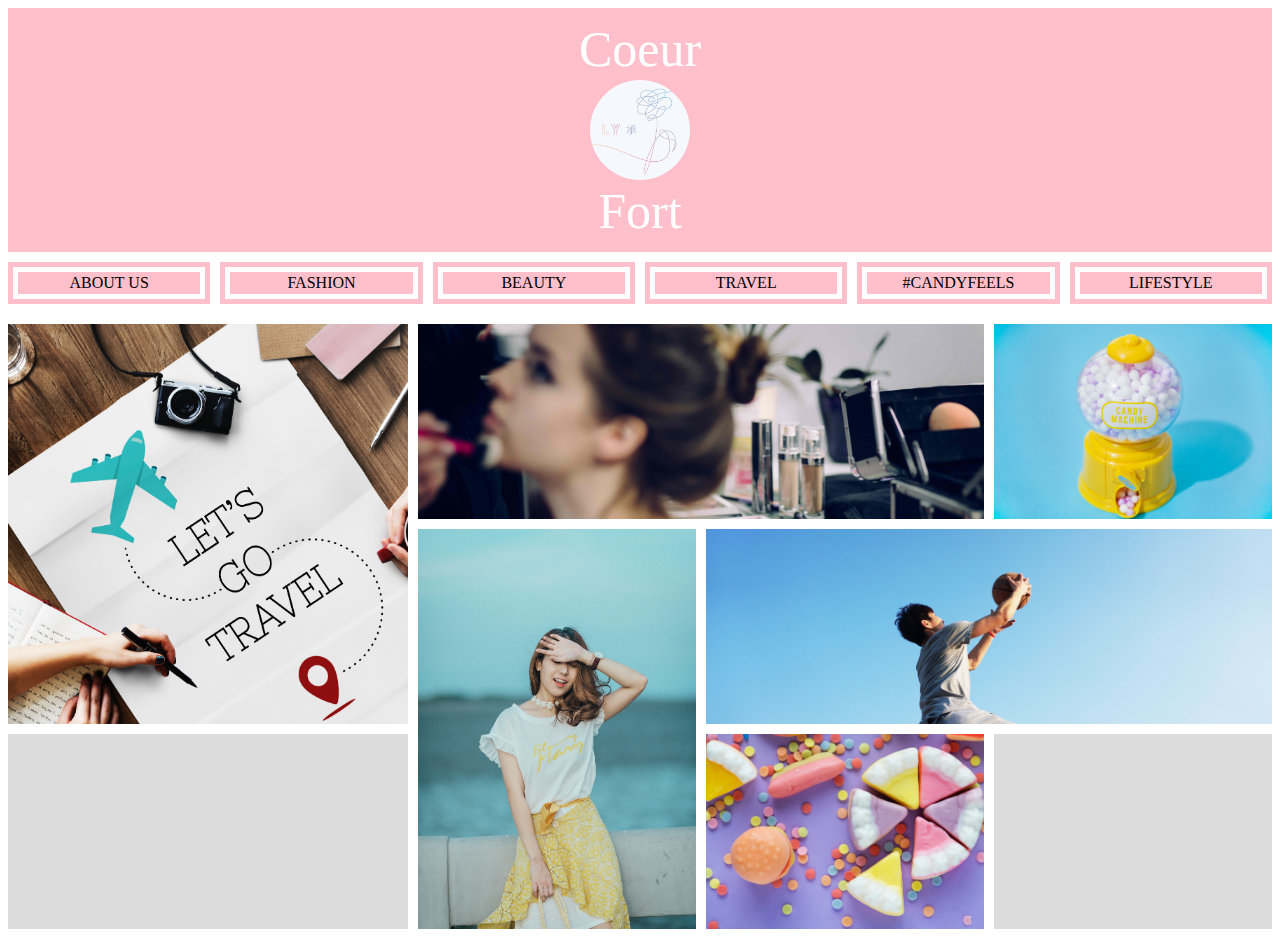
<file: index.html>
<! DOC TYPE html>
<html>
	
	<head>
		<title> Coeur Fort - Home </title>
		<link rel="stylesheet" href="css/style.css">
		<link rel="icon" type="image/jpeg" href="images/logo.jpg">
	</head>
	
	<body>
		<div class="logo">
			<p class="title1">Coeur</p>
			<img src="images/logo.jpg" class="logoimg" /><br />
			<p class="title2">Fort</p>
		</div>
		<ul id="main-menu">
					
				<a href="about us.html"><li class="button"> ABOUT US </li></a>
			 	<a href="fashion.html"><li class="button"> FASHION </li></a>
				<a href="beauty.html"><li class="button"> BEAUTY </li></a>
				<a href="travel.html"><li class="button"> TRAVEL </li></a>
				<a href="candyfeels.html"><li class="button"> #CANDYFEELS </li></a>
				<a href="lifestyle.html"><li class="button"> LIFESTYLE </li></a>
				
			</ul>

		<div class="container">
			<div class="one"></div>
			<div class="two"></div>
			<div class="three"></div>
			<div class="four"></div>
			<div class="five"></div>
			<div class="six"></div>
			<div class="seven"></div>
			<div class="eight"></div>
		</div>
		
	</body>

</html>
</file>
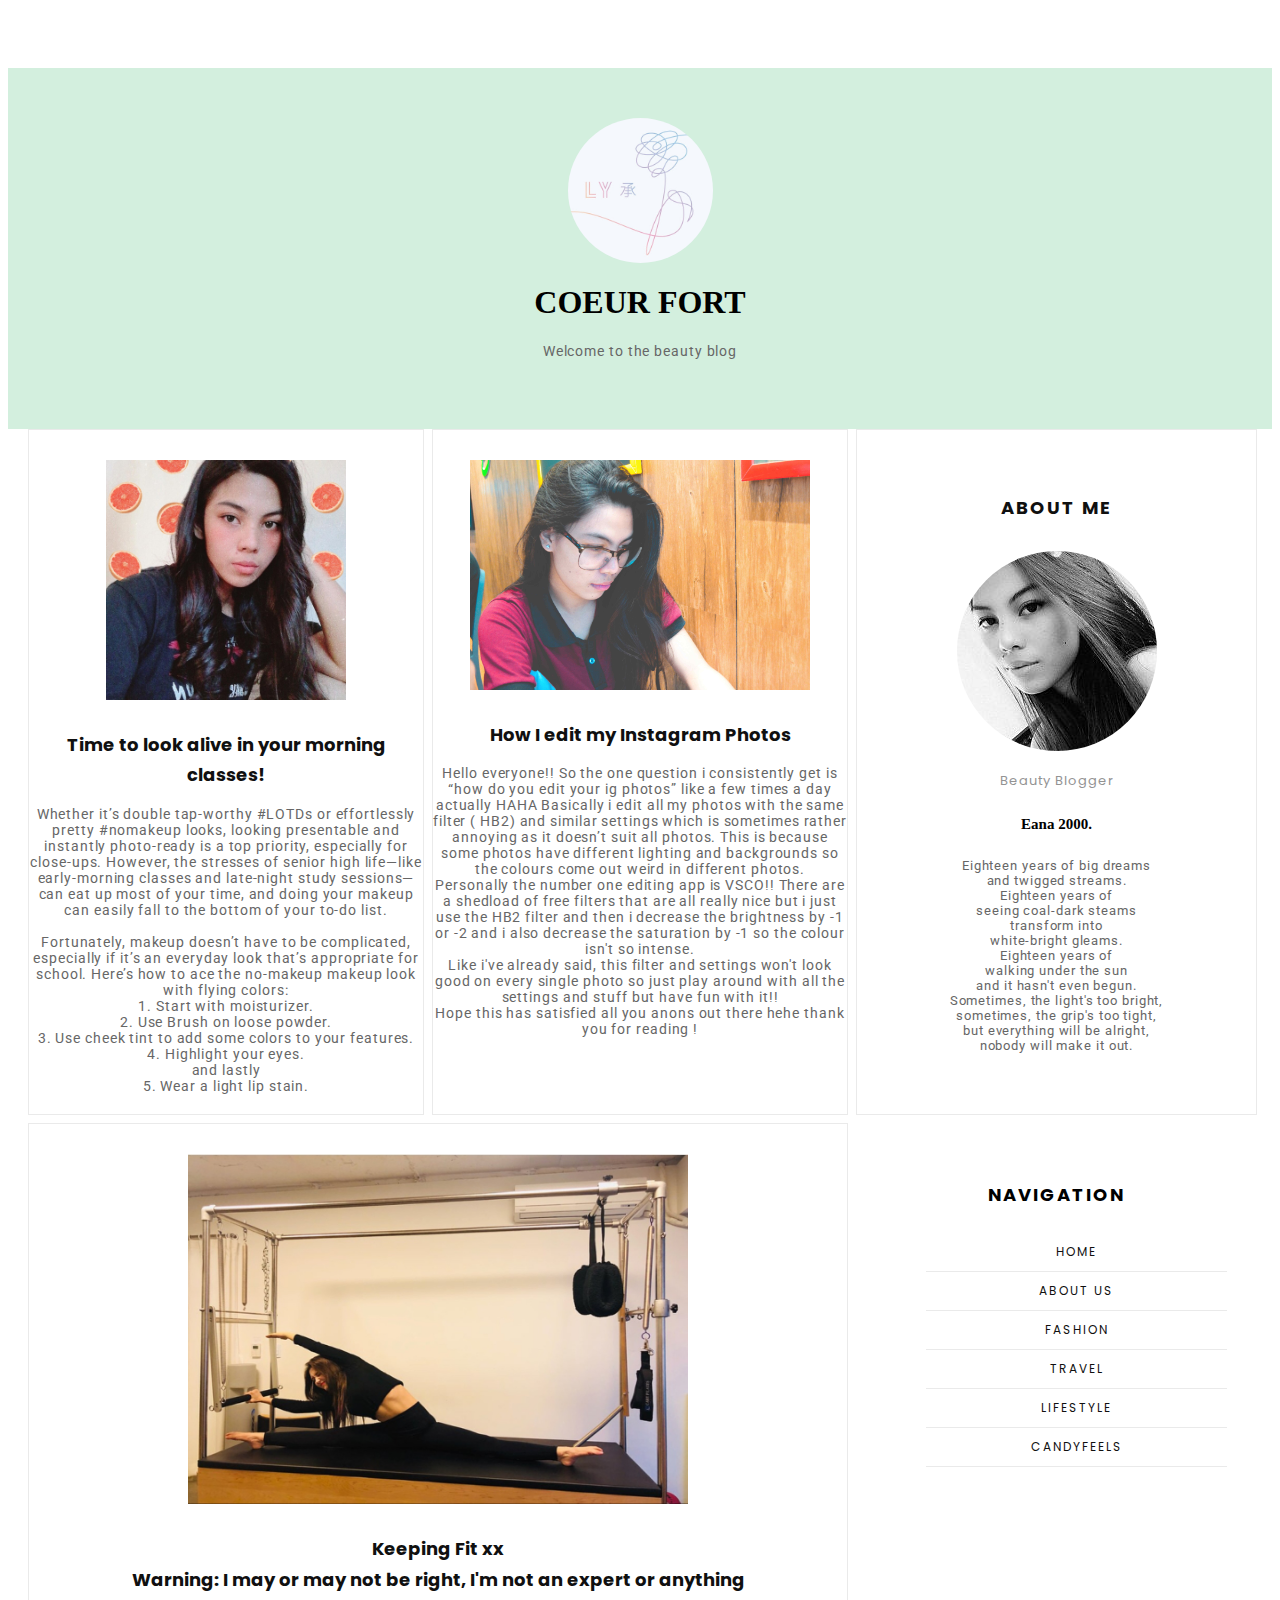
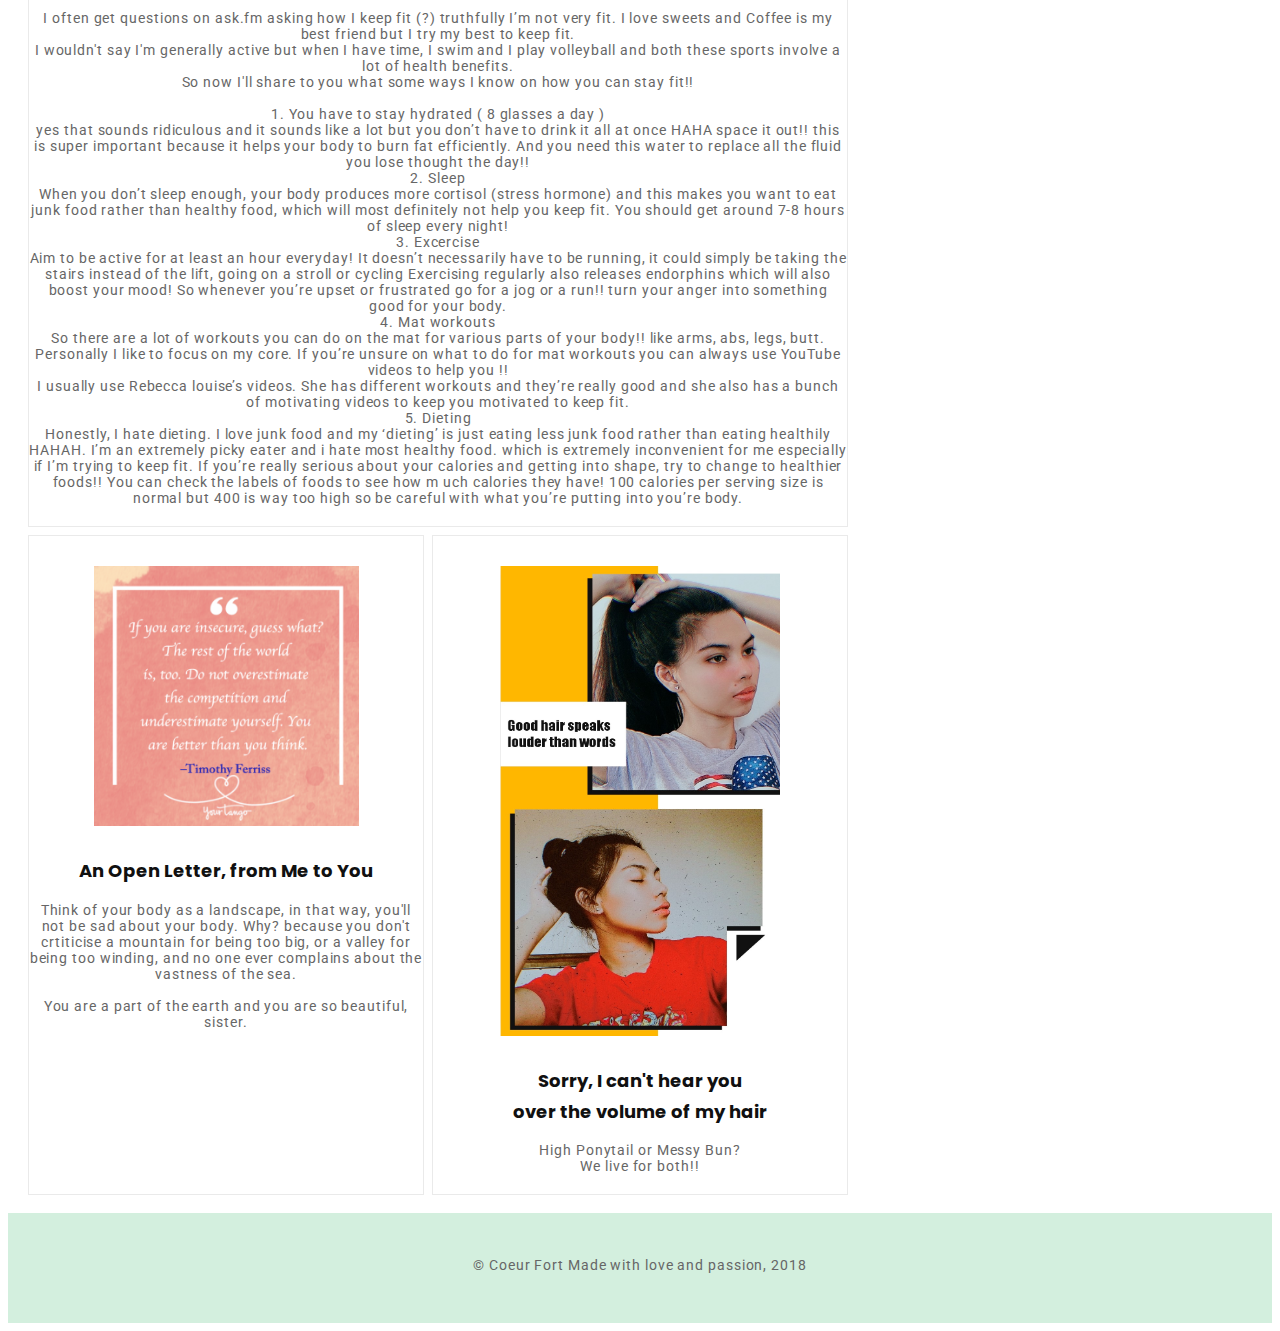
<file: beauty.html>
﻿<!DOC TYPE html>
<html>

	<head>
		<title> Coeur Fort - Beauty </title>
		<link rel="stylesheet" href="css/beauty.css">
		<link rel="icon" type="image/jpeg" href="images/logo.jpg">
		<link href='http://static.tumblr.com/3zmswwt/ccImzt11a/icon-embedded.css' rel='stylesheet' type='text/css'>
		<link href='http://fonts.googleapis.com/css?family=Roboto:400,400italic,700|Poppins:300,400,700|Poppins:300,400,400italic' rel='stylesheet'>
	</head>
	
	<body>
		<div class="socmed">
			<ul>
						<li class="pinterest">
							<a href title="Pinterest" target="blank">
								<span class="icon-pinterest">
								</span>
							</a>
						</li>
						<li class="instagram">
							<a href title="instagram" target="blank">
								<span class="icon-instagram">
								</span>
							</a>
						</li>
						<li class="facebook">
							<a href title="Facebook" target="blank">
								<span class="icon-facebook">
								</span>
							</a>
						</li>
						<li class="twitter">
							<a href title="Twitter" target="blank">
								<span class="icon-twitter">
								</span>
							</a>
						</li>
					</ul>
				</div>
				<div class="header">
						<div class="logo">
							<img src="images/logo.jpg" class="logoimg" /><br />
							<h1> COEUR FORT </h1>
							<p> Welcome to the beauty blog </p>
						</div>
				</div>
				<!--NAVBAR-->
				<!--NAVBAR-->
				<div class="container">
					<div class="box1">
						<div class="photo-container">
							<img src="images/alive.jpg" width="240" height="240">
						</div>
						<div class="article">
							<h2> Time to look alive in your morning classes!</h2>
								<p> Whether it’s double tap-worthy #LOTDs or effortlessly pretty 
								#nomakeup looks, looking presentable and instantly photo-ready 
								is a top priority, especially for close-ups. However, the stresses of 
								senior high life—like early-morning classes and late-night study 
								sessions—can eat up most of your time, and doing your makeup 
								can easily fall to the bottom of your to-do list.<br> <br> Fortunately, makeup doesn’t have to be complicated, especially if it’s an everyday look that’s appropriate for school. 
								Here’s how to ace the no-makeup makeup look with flying colors: <br> 1. Start with moisturizer.
								<br> 2. Use Brush on loose powder.  <br> 3. Use cheek tint to add some colors to your features. <br> 4. Highlight your eyes. <br> and lastly
								<br> 5. Wear a light lip stain. </p>
						</div>
					</div>
					<div class="box2">
						<div class="photo-container">
							<img src="images/instagram.jpg" width="340" height="230">
						</div>
						<div class="article">
							<h2> How I edit my Instagram Photos</h2>
							<p>Hello everyone!! So the one question i consistently get is
								“how do you edit your ig photos” like a few times a day actually HAHA 
								Basically i edit all my photos with the same filter ( HB2) 
								and similar settings which is sometimes rather annoying as it 
								doesn’t suit all photos. This is because some photos have different
								lighting and backgrounds so the colours come out weird
								in different photos. <br> Personally the number one editing app is VSCO!! 
								There are a shedload of free filters that are all really nice but
								i just use the HB2 filter and then i decrease the brightness by -1 or -2 and i also decrease the saturation by -1
						         so the colour isn't so intense. <br> Like i've already said, this filter and settings won't look good
								 on every single photo so just play around with all the settings and stuff but have fun with it!!<br> Hope this has satisfied all you anons out there hehe thank you for reading !</p>
						</div>
					</div>
					<div class="box3">
						<div class="photo-container">
							<img src="images/fit.jpg" width="500" height="350">
						</div>
						<div class="article">
							<h2> Keeping Fit xx <br>
								Warning: I may or may not be right, I'm not an expert or anything </h2>
									<p>I often get questions on ask.fm asking how I keep fit (?)
									truthfully I’m not very fit. I love sweets and Coffee is my best friend
									but I try my best to keep fit.<br>I wouldn't say I'm generally active but when I have time,
									I swim and I play volleyball and both these sports involve a lot of health benefits.
									<br> So now I'll share to you what some ways I know on how you can stay fit!!<br><br>
									1. You have to stay hydrated ( 8 glasses a day )<br>
										yes that sounds ridiculous 
										and it sounds like a lot but you don’t have to drink it all at once HAHA space it out!! this is super important because it helps your body to burn fat efficiently. And you need this 
										water to replace all the fluid you lose thought the day!! <br>
										2. Sleep <br>
										When you don’t sleep enough, your body produces more 
										cortisol (stress hormone) and this makes you want to eat 
										junk food rather than healthy food, which will most definitely not help you keep fit. 
										You should get around 7-8 hours of sleep every night!<br>
										3. Excercise <br>
										Aim to be active for at least an hour everyday! 
										It doesn’t necessarily have to be running, 
										it could simply be taking the stairs instead of the lift,
										 going on a stroll or cycling
										 Exercising regularly also releases endorphins 
										 which will also boost your mood! 
										 So whenever you’re upset or frustrated go for a 
										 jog or a run!! turn your anger into something good for your body.<br>
										 4. Mat workouts<br>
										So there are a lot of workouts you can do on the mat for 
										various parts of your body!! 
										like arms, abs, legs, butt. 
										Personally I like to focus on my core. 
										If you’re unsure on what to do for mat 
										workouts you can always use YouTube videos to help you !!<br>I usually use Rebecca louise’s videos. 
										She has different workouts 
										and they’re really good and she also 
										has a bunch of motivating videos to keep
										you motivated to keep fit. <br>
										5. Dieting<br>
										Honestly, I hate dieting. I love junk food and my ‘dieting’ 
										is just eating less junk food rather than eating 
										healthily HAHAH. I’m an extremely picky eater and i
										hate most healthy food. which is extremely 
										inconvenient for me 
										especially if I’m trying to keep fit.
										If you’re really serious about your 
										calories and getting into shape, try 
										to change to healthier foods!! You can 
										check the labels of foods to see how m
										uch calories they have!  100 calories 
										per serving size is normal but 400 is 
										way too high so be careful 
										with what you’re putting into you’re body.
										</p>
						</div>
					</div>
					<div class="box4">
						<div class="photo-container">
							<img src="images/q22.png" width="265" height="260">
						</div>
						<div class="article">
							<h2> An Open Letter, from Me to You </h2>
									<p>Think of your body as a landscape, in that way, you'll not be sad about your body.
									 Why? because you don't crtiticise a mountain for being too big, or a valley for being too winding, and no one
									 ever complains about the vastness of the sea. <br><br> You are a part of the earth and  you are so beautiful, sister.</p>
						</div>
					</div>
					<div class="box5">
						<div class="photo-container">
							<img src="images/hair.jpg" width="280" height="470">
						</div>
						<div class="article">
							<h2> Sorry, I can't hear you <br> over the volume of my hair </h2>
									<p> High Ponytail or Messy Bun? <br>
									We live for both!!</p>
						</div>
					</div>
					<div id="sidebar">
						<div>
							<div class="widget about">
								<div class="widget-heading">
									<h4> About Me </h4>
								</div>
								<div class="widget-content">
									<div class="photo-profile">
										<img src="images/icon_opt.jpg">
									</div>
									<div class="bio-profile">
										<span class="profile-name">
										</span>
										<span class="profile-job">
										Beauty Blogger </span>
										<span class="sparator center">
										</span>
											<h5> Eana 2000. </h5>
											<p>Eighteen years of big dreams<br> and twigged streams.<br> 
											Eighteen years of <br> seeing coal-dark steams<br> transform
											into<br> white-bright gleams. <br>
											Eighteen years of <br>walking under
											the sun <br>and it hasn't even begun.<br>
											Sometimes, the light's too bright, <br>
											sometimes, the grip's too tight,<br> but
											everything will be alright, <br>
											nobody will make it out.</p>
									</div>
									
								</div>
							</div>
						</div>
					</div>
					<div class="navigation">
										<div class="widget-heading">
											<h3> Navigation </h3>
										</div>
									<div class="widget-content">
										<nav>
											<ul>
												<li>
													<a href="index.html">Home</a>
												</li>
												<li>
													<a href="about us.html">About Us</a>
												</li>
												<li>
													<a href="fashion.html">Fashion</a>
												</li>
												<li>
													<a href="travel.html">Travel</a>
												</li>
												<li>
													<a href="lifestyle.html">Lifestyle</a>
												</li>
												<li>
													<a href="candyfeels.html">CandyFeels</a>
												</li>
											</ul>
										</nav>
									</div>
								</div>
					<div class="footer">
						<p> &copy; Coeur Fort Made with love and passion, 2018 </p>
					</div>
	</body>
</html>
</file>
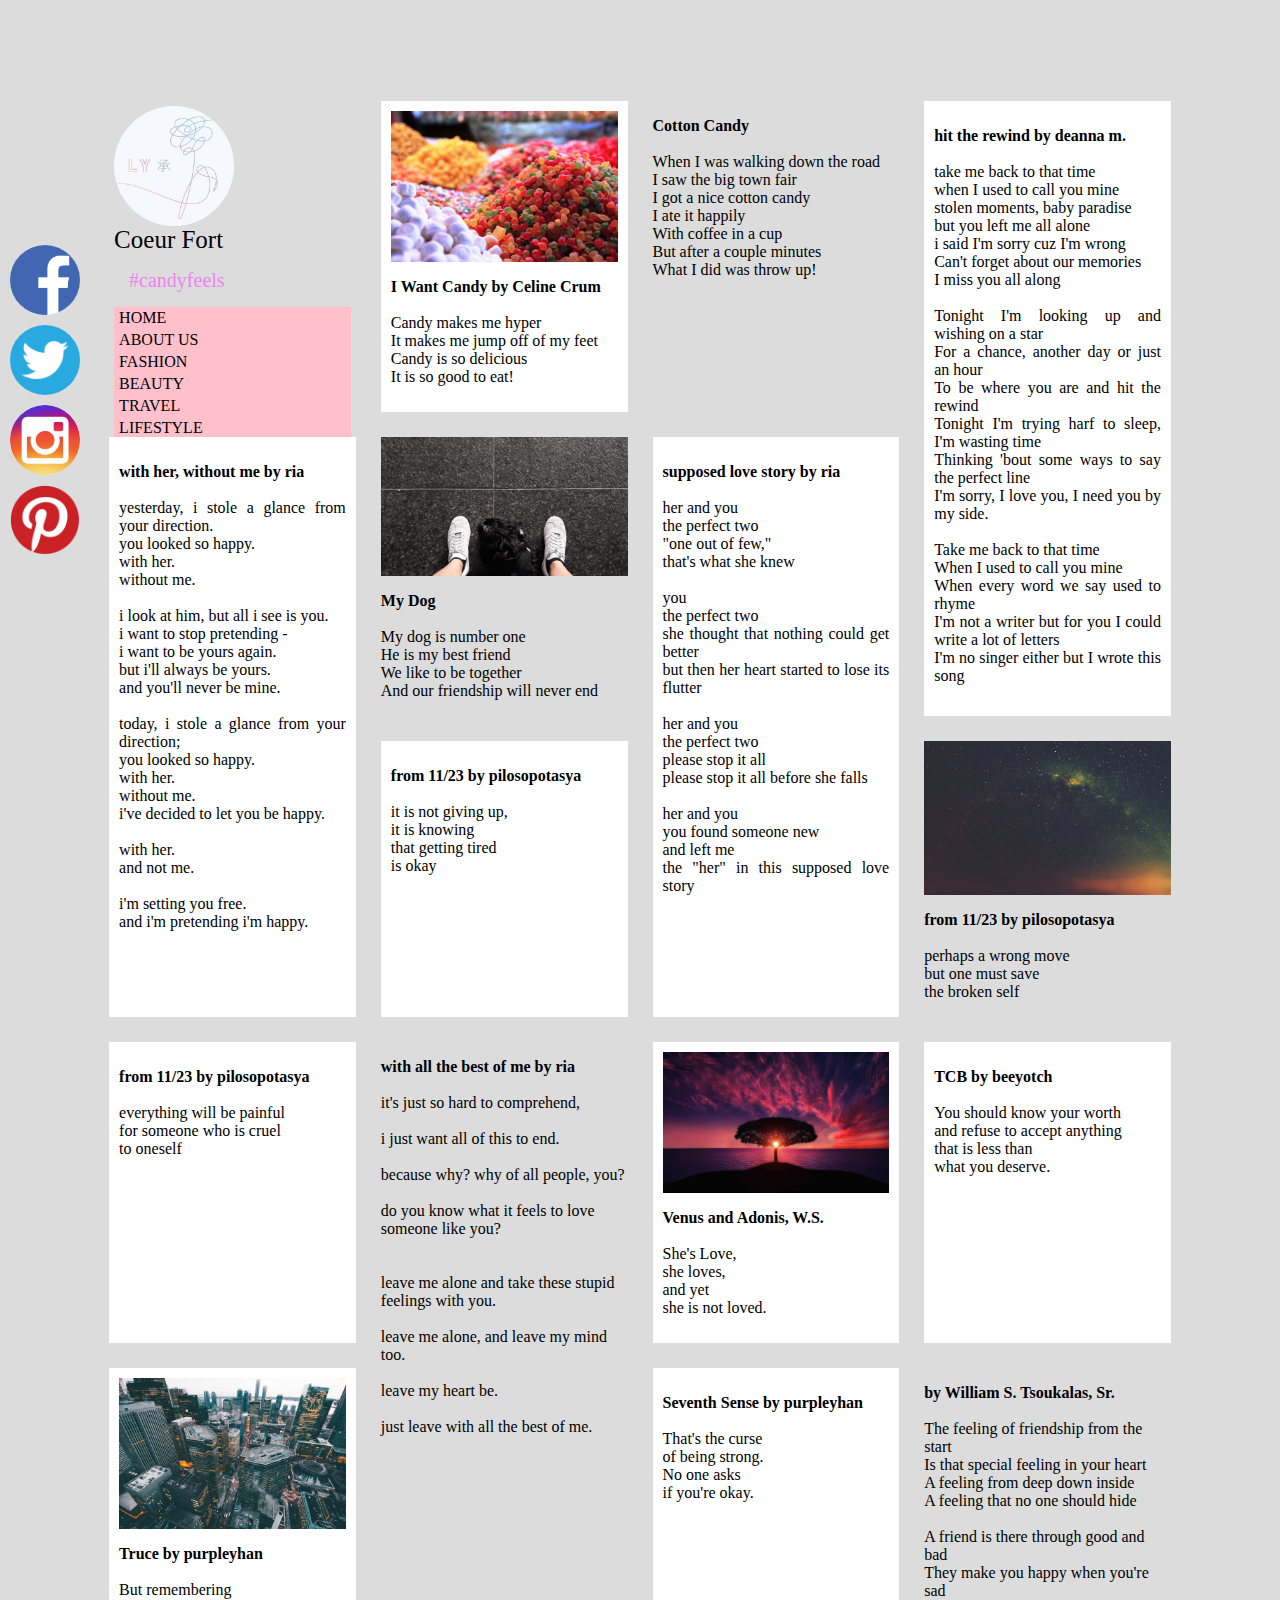
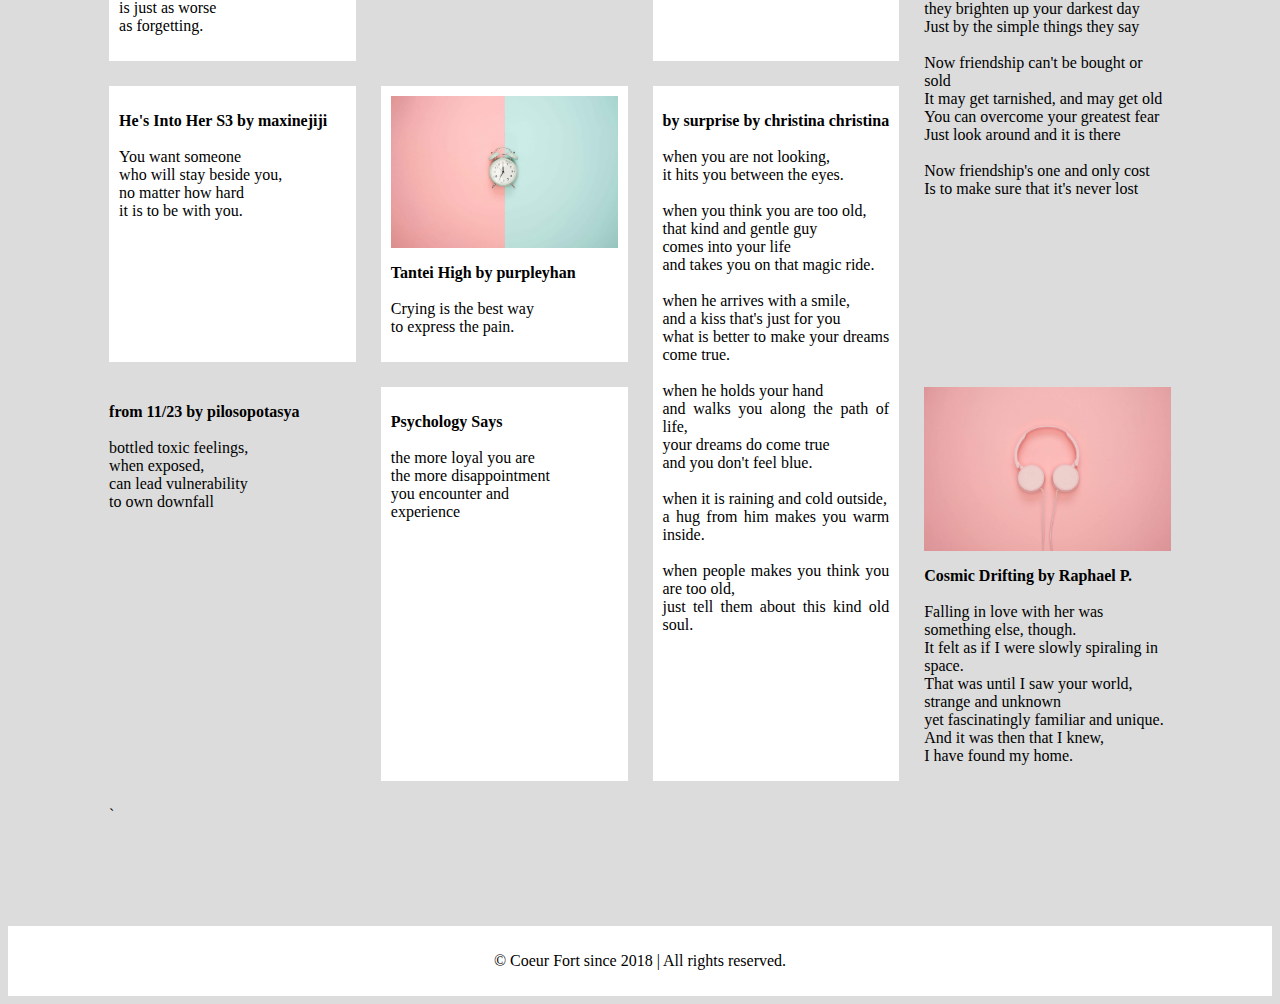
<file: candyfeels.html>
<html>
	<head>
		<title>Coeur Fort - #candyfeels</title>
		<link rel="stylesheet" type="text/css" href="css/candyfeels.css">
		<link rel="icon" type="image/jpeg" href="images/logo.jpg">
	</head>
	<body>
		<div class="socmed">
			<img src="images/fb.png" class="socmedimg" /><br />
			<img src="images/tw.png" class="socmedimg" /><br />
			<img src="images/ig.jpg" class="socmedimg" /><br />
			<img src="images/pt.png" class="socmedimg" /><br />
		</div>
		<div class="blog">
			<div class="logo">
				<img src="images/logo.jpg" class="logoimg" /><br />
				<p class="title">Coeur Fort</p>
				<p class="sub-title">#candyfeels</p>

				<!-- THIS IS MY NAVIGATION BAR -->
				<div class="nav-bar">  
					
					<ul id="main-menu">
					
						<a href="index.html"><li class="button"> HOME </li></a>
						<a href="about us.html"><li class="button"> ABOUT US </li></a>
						<a href="fashion.html"><li class="button"> FASHION </li></a>
						<a href="beauty.html"><li class="button"> BEAUTY </li></a>
						<a href="travel.html"><li class="button"> TRAVEL </li></a>
						<a href="lifestyle.html"><li class="button"> LIFESTYLE </li></a>
				
					</ul>
					
				</div>
			</div>
			<div class="box1">				
				<img src="images/wantcandy.jpg" class="boximg boximg1" />
				<p><b>I Want Candy by Celine Crum</b><br /><br />
				
				Candy makes me hyper <br />
				It makes me jump off of my feet <br />
				Candy is so delicious <br />
				It is so good to eat!
				</p>
			</div>
			<div class="box2">
				<p><b>Cotton Candy</b><br /><br />
				
				When I was walking down the road <br />
				I saw the big town fair <br />
				I got a nice cotton candy <br />
				I ate it happily <br />
				With coffee in a cup <br />
				But after a couple minutes <br />
				What I did was throw up!
				</p>
			</div>
			<div class="box3">
				<p><b>hit the rewind by deanna m. </b><br /><br />				

					take me back to that time  <br />
					when I used to call you mine <br />
					stolen moments, baby paradise <br />
					but you left me all alone <br />
					i said I'm sorry cuz I'm wrong  <br />
					Can't forget about our memories <br />
					I miss you all along <br /><br />

					Tonight I'm looking up and wishing on a star <br />
					For a chance, another day or just an hour <br />
					To be where you are and hit the rewind <br />
					Tonight I'm trying harf to sleep, I'm wasting time <br />
					Thinking 'bout some ways to say the perfect line <br />
					I'm sorry, I love you, I need you by my side. <br /><br />

					Take me back to that time <br />
					When I used to call you mine <br />
					When every word we say used to rhyme <br />
					I'm not a writer but for you I could write a lot of letters <br />
					I'm no singer either but I wrote this song <br />
					
				</p>
			</div>
			<div class="box4">
				<p><b>with her, without me by ria </b><br /><br />				

					yesterday, i stole a glance from your direction. <br />
					you looked so happy. <br />
					with her. <br />
					without me. <br /><br />

					i look at him, but all i see is you. <br />
					i want to stop pretending -  <br />
					i want to be yours again. <br />
					but i'll always be yours. <br />
					and you'll never be mine.  <br /><br />

					today, i stole a glance from your direction; <br />
					you looked so happy. <br />
					with her. <br />
					without me. <br />
					i've decided to let you be happy. <br /><br />

					with her. <br />
					and not me. <br /><br />

					i'm setting you free. <br />
					and i'm pretending i'm happy. <br />
				</p>
			</div>
			<div class="box5">
				<img src="images/dog.jpg" class="boximg" />
				<p><b>My Dog</b><br /><br />
				
				My dog is number one <br />
				He is my best friend <br />
				We like to be together <br />
				And our friendship will never end
				</p>
			</div>
			<div class="box6">
				<p><b>supposed love story by ria</b><br /><br />
				
				her and you <br />
				the perfect two <br />
 				"one out of few," <br />
				that's what she knew <br /><br />

				you <br />
				the perfect two <br />
				she thought that nothing could get better <br />
				but then her heart started to lose its flutter <br /><br />

				her and you <br />
				the perfect two <br />
				please stop it all <br />
				please stop it all before she falls <br /><br />

				her and you <br />
				you found someone new <br />
				and left me <br />
				the "her" in this supposed love story
				</p>
			</div>
			<div class="box8">
				<p><b>from 11/23 by pilosopotasya</b><br /><br />
				
				it is not giving up, <br />
				it is knowing  <br /> 
				that getting tired <br />
				is okay <br />
				</p>
			</div>
			<div class="box9">
				<img src="images/save.jpg" class="boximg" />
				<p><b>from 11/23 by pilosopotasya</b><br /><br />
				
				perhaps a wrong move <br />
				but one must save  <br /> 
				the broken self <br />
				</p>
			</div>
			<div class="box10">
				<p><b>from 11/23 by pilosopotasya</b><br /><br />
				
				everything will be painful <br />
				for someone who is cruel  <br /> 
				to oneself <br />
				</p>
			</div>
			<div class="box11">
				<p><b> with all the best of me by ria </b><br /><br />
				
					it's just so hard to comprehend, <br /><br />
					i just want all of this to end. <br /><br />
					because why? why of all people, you? <br /><br />
					do you know what it feels to love someone like you? <br /><br /><br /> 

					leave me alone and take these stupid feelings with you. <br /><br />
					leave me alone, and leave my mind too. <br /><br />
					leave my heart be. <br /><br />
					just leave with all the best of me.
				</p>
			</div>
			<div class="box12">
				<img src="images/love.jpg" class="boximg" />
				<p><b>Venus and Adonis, W.S.</b><br /><br />
				
				She's Love, <br />
				she loves,  <br /> 
				and yet <br />
				she is not loved. <br />
				</p>
			</div>
			<div class="box13">
				<p><b>TCB by beeyotch</b><br /><br />
				
				You should know your worth <br />
				and refuse to accept anything  <br /> 
				that is less than <br />
				what you deserve. <br />
				</p>
			</div>
			<div class="box14">
				<img src="images/remember.jpg" class="boximg" />
				<p><b>Truce by purpleyhan</b><br /><br />
				
				But remembering <br />
				is just as worse  <br /> 
				as forgetting. <br />
				</p>
			</div>
			<div class="box15">
				<p><b>Seventh Sense by purpleyhan</b><br /><br />
				
				That's the curse <br />
				of being strong. <br /> 
				No one asks <br />
				if you're okay. <br />
				</p>
			</div>
			<div class="box16">
				<p><b>by William S. Tsoukalas, Sr. </b><br /><br />				

					The feeling of friendship from the start <br />
					Is that special feeling in your heart <br />
					A feeling from deep down inside <br />
					A feeling that no one should hide <br /><br />
					A friend is there through good and bad <br />
					They make you happy when you're sad  <br />
					they brighten up your darkest day <br />
					Just by the simple things they say <br /><br />
					Now friendship can't be bought or sold  <br />
					It may get tarnished, and may get old <br />
					You can overcome your greatest fear <br />
					Just look around and it is there <br /><br />
					Now friendship's one and only cost <br />
					Is to make sure that it's never lost <br />
				</p>
			</div>
			<div class="box17">
				<p><b>He's Into Her S3 by maxinejiji</b><br /><br />
				
				You want someone <br />	
				who will stay beside you, <br />
				no matter how hard <br /> 
				it is to be with you. <br />
				</p>
			</div>
			<div class="box18">
				<img src="images/pain.jpg" class="boximg" />
				<p><b>Tantei High by purpleyhan</b><br /><br />
				
				Crying is the best way <br />
				to express the pain. <br /> 
				</p>
			</div>
			<div class="box19">
				<p><b>by surprise by christina christina </b><br /><br />				

					when you are not looking,  <br />
					it hits you between the eyes. <br /><br />

					when you think you are too old, <br />
					that kind and gentle guy <br />
					comes into your life  <br />
					and takes you on that magic ride.  <br /><br />

					when he arrives with a smile, <br />
					and a kiss that's just for you <br />
					what is better to make your dreams come true.  <br /><br />

 					when he holds your hand  <br />
					and walks you along the path of life, <br />
					your dreams do come true <br />
					and you don't feel blue. <br /><br />
 
					when it is raining and cold outside, <br />
					a hug from him makes you warm inside. <br /><br />

					when people makes you think you are too old, <br /> 
					just tell them about this kind old soul. <br />
				</p>
			</div>
			<div class="box20">
				<p><b>from 11/23 by pilosopotasya</b><br /><br />
				
				bottled toxic feelings, <br />
				when exposed,  <br /> 
				can lead vulnerability <br />
				to own downfall <br />
				</p>
			</div>
			<div class="box21">
				<p><b>Psychology Says</b><br /><br />
				
				the more loyal you are  <br />
				the more disappointment <br /> 
				you encounter and  <br />
				experience <br />
				</p>
			</div>
`			<div class="box22">
				<img src="images/cosmic.jpg" class="boximg" />
				<p><b>Cosmic Drifting by Raphael P.</b><br /><br />
				
				Falling in love with her was something else, though.  <br />
				It felt as if I were slowly spiraling in space. <br /> 
				That was until I saw your world, strange and unknown  <br />
				yet fascinatingly familiar and unique. <br />
				And it was then that I knew, <br />
				I have found my home. <br />
				</p>
			</div>
		</div>
		<!-- THIS IS THE MAIN FOOTER -->
		<div class="footer">
			<p> &copy Coeur Fort since 2018 | All rights reserved.</p>
		</div>
	</body>

</html>
</file>
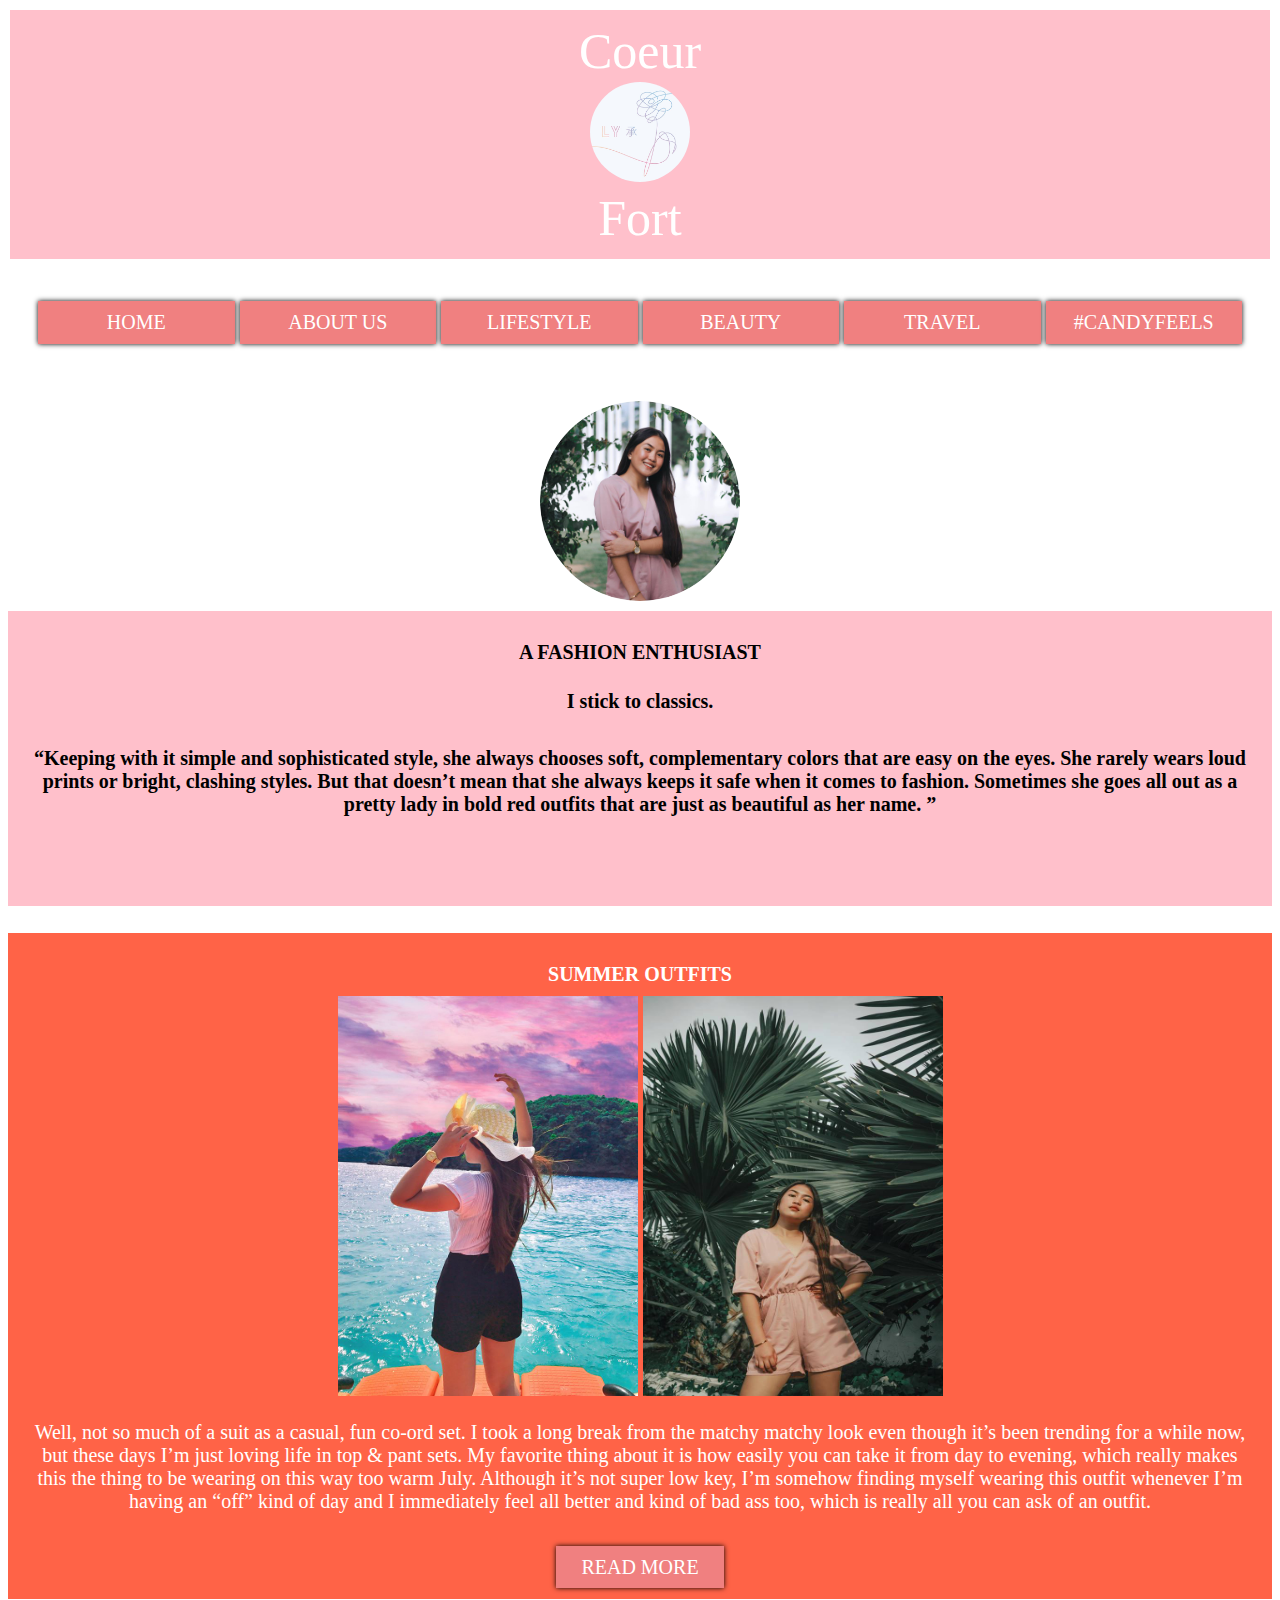
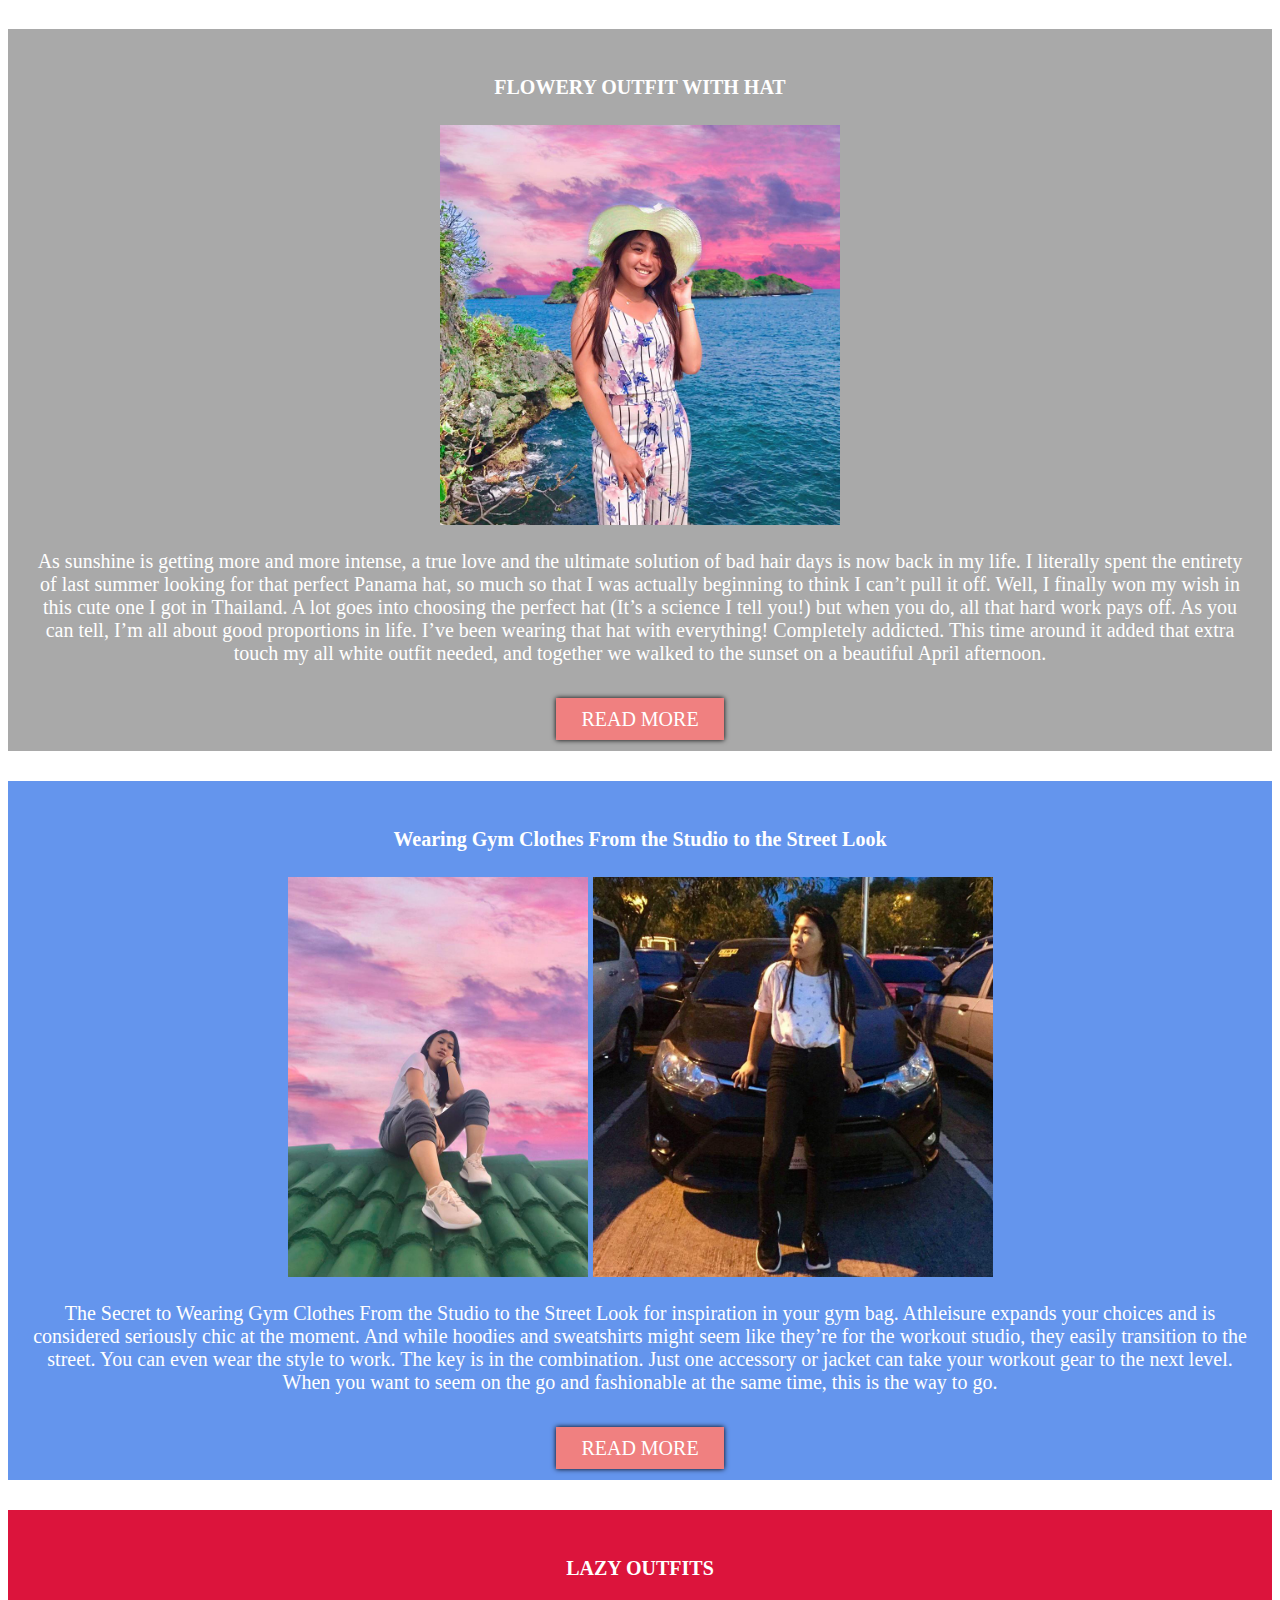
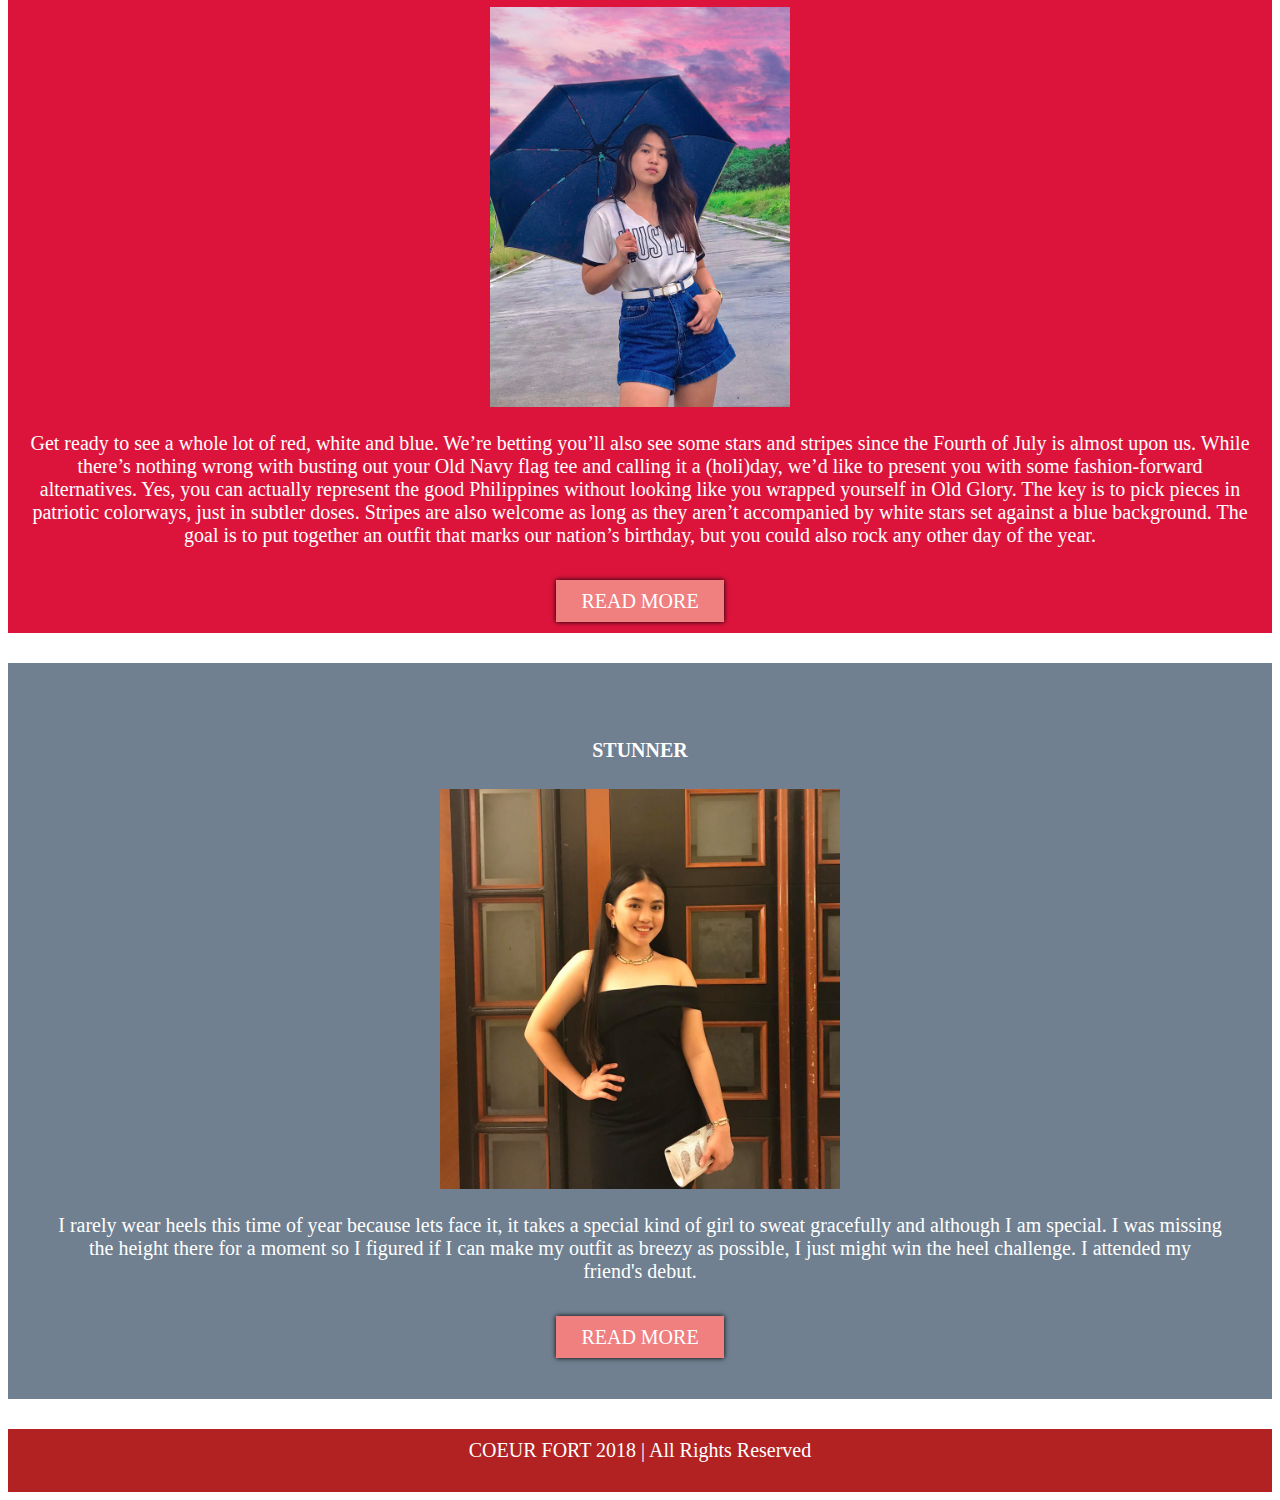
<file: fashion.html>
﻿<!DOCTYPE html>
<html>
	<head>
		<title> Coeur Fort - Fashion </title>
		<link rel="stylesheet" href="css/fashion.css">
		<link rel="icon" type="image/jpeg" href="images/logo.jpg">
	</head>
	<body>
		<div class="logo">
			<p class="title1">Coeur</p>
			<img src="images/logo.jpg" class="logoimg" /><br />
			<p class="title2">Fort</p>
		</div>
		<div class="main-header">
			<ul id="main-menu">
				<a href="index.html"><li class="button">HOME</li></a>
				<a href="about us.html"><li class="button">ABOUT US</li></a>
				<a href="lifestyle.html"><li class="button">LIFESTYLE</li></a>
				<a href="beauty.html"><li class="button">BEAUTY</li></a>
				<a href="travel.html"><li class="button">TRAVEL</li></a>
				<a href="candyfeels.html"><li class="button">#CANDYFEELS</li></a>
		</div>
		
		<div class="fashion">
			<h1> <img src="images/profile.jpg" class="circle" width="200" height="200">  
		<div class="Title">
			<h3>A FASHION ENTHUSIAST</h3>
			<h4>I stick to classics.</h4>
			<h5><q>Keeping with it simple and sophisticated style, she always chooses soft, 
			complementary colors that are easy on the eyes. She rarely wears loud prints or bright, clashing styles.
			But that doesn’t mean that she always keeps it safe when it comes to fashion. 
			Sometimes she goes all out as a pretty lady in bold red outfits that are just as beautiful as her name.
			</h5></q>
			<br>
		</div>
			
			
		</div>
		
		<div class="main-article">
			<div class="main-article-left">	
				<h3>SUMMER OUTFITS</h3>
				<img src="images/summer.jpg" class="articleimg" width="300" height="400">
				<img src="images/summer2.jpg" class="articleimg" width="300" height="400">
				<p> Well, not so much of a suit as a casual, fun co-ord set. I took a long break from the matchy matchy look even though 
				it’s been trending for a while now, but these days I’m just loving life in top & pant sets.
				My favorite thing about it is how easily you can take it from day to evening, which really makes this
				the thing to be wearing on this way too warm July. Although it’s not super low key, I’m somehow finding myself 
				wearing this outfit whenever I’m having an “off” kind of day and I immediately feel all better and kind of bad ass too, 
				which is really all you can ask of an outfit.</p>
				<br>
				<a href="#" class="button">READ MORE</a>
			</div>
		</div>
		
			<div class="main-article">
				<div class="main-article-right">
				<h4>FLOWERY OUTFIT WITH HAT</h4>
				<img src="images/flowery.jpg" class="articleimg" width="400" height="400">
				<p> As sunshine is getting more and more intense, a true love and the ultimate 
				solution of bad hair days is now back in my life. I literally spent the entirety of last summer looking for that 
				perfect Panama hat, so much so that I was actually beginning to think I can’t pull it off. 
				Well, I finally won my wish in this cute one I got in Thailand. 
				A lot goes into choosing the perfect hat (It’s a science I tell you!) but when you do, all that hard work pays off. 
				As you can tell, I’m all about good proportions in life. I’ve been wearing that hat with everything! Completely addicted.
				This time around it added that extra touch my all white outfit needed, and together we walked to the sunset on a beautiful April afternoon.</p>
				<br>
				<a href="#" class="button">READ MORE</a>
			</div>
		</div>
		
		<div class="main-article">
			<div class="clothes">
				<h4>Wearing Gym Clothes From the Studio to the Street Look</h4>
				<img src="images/gym.jpg" class="articleimg" width="300" height="400">
				<img src="images/gym3.jpg" class="articleimg" width="400" height="400">
				<p>The Secret to Wearing Gym Clothes From the Studio to the Street
				Look for inspiration in your gym bag. Athleisure expands your choices and is considered seriously chic at the moment. And while hoodies and 
				sweatshirts might seem like they’re for the workout studio, they easily transition to the street. You can even wear the style to work.
				The key is in the combination. Just one accessory or jacket can take your workout gear to the next level. When you want to seem on the go 
				and fashionable at the same time, this is the way to go.</p>
				<br>
				<a href="#" class="button">READ MORE</a>
			</div>
		</div>
		
		<div class="main-article">
			<div class="lazy">
				<h4>LAZY OUTFITS</h4>
				<img src="images/lazy.jpg" class="articleimg" width="300" height="400">
				<p> Get ready to see a whole lot of red, white and blue. We’re betting you’ll also see some stars and stripes since the Fourth of July is 
				almost upon us. While there’s nothing wrong with busting out your Old Navy flag tee and calling it a (holi)day, we’d like to present you with some 
				fashion-forward alternatives.
				Yes, you can actually represent the good Philippines without looking like you wrapped yourself in Old Glory. 
				The key is to pick pieces in patriotic colorways, just in subtler doses. Stripes are also welcome as long as 
				they aren’t accompanied by white stars set against a blue background. The goal is to put together an outfit 
				that marks our nation’s birthday, but you could also rock any other day of the year.</p>
				<br>
				<a href="#" class="button">READ MORE</a>
				
			</div>
		</div>
			
		<div class="main-article">
			<div class="stunner">
				<h4>STUNNER</h4>
				<img src="images/stunner.jpg" class="articleimg" width="400" height="400">
				<p>I rarely wear heels this time of year because lets face it, it takes a special kind of girl to sweat gracefully and although I am special.
				I was missing the height there for a moment so I figured if I can make my outfit as breezy as possible, I just might win the heel challenge.
				I attended my friend's debut.</p>
				<br>
				<a href="#" class="button">READ MORE</a>
			</div>
		</div>
		
		<div class="footer"
		<p>COEUR FORT 2018 | All Rights Reserved </p>
		</div>
		
	</body>
</html>
</file>
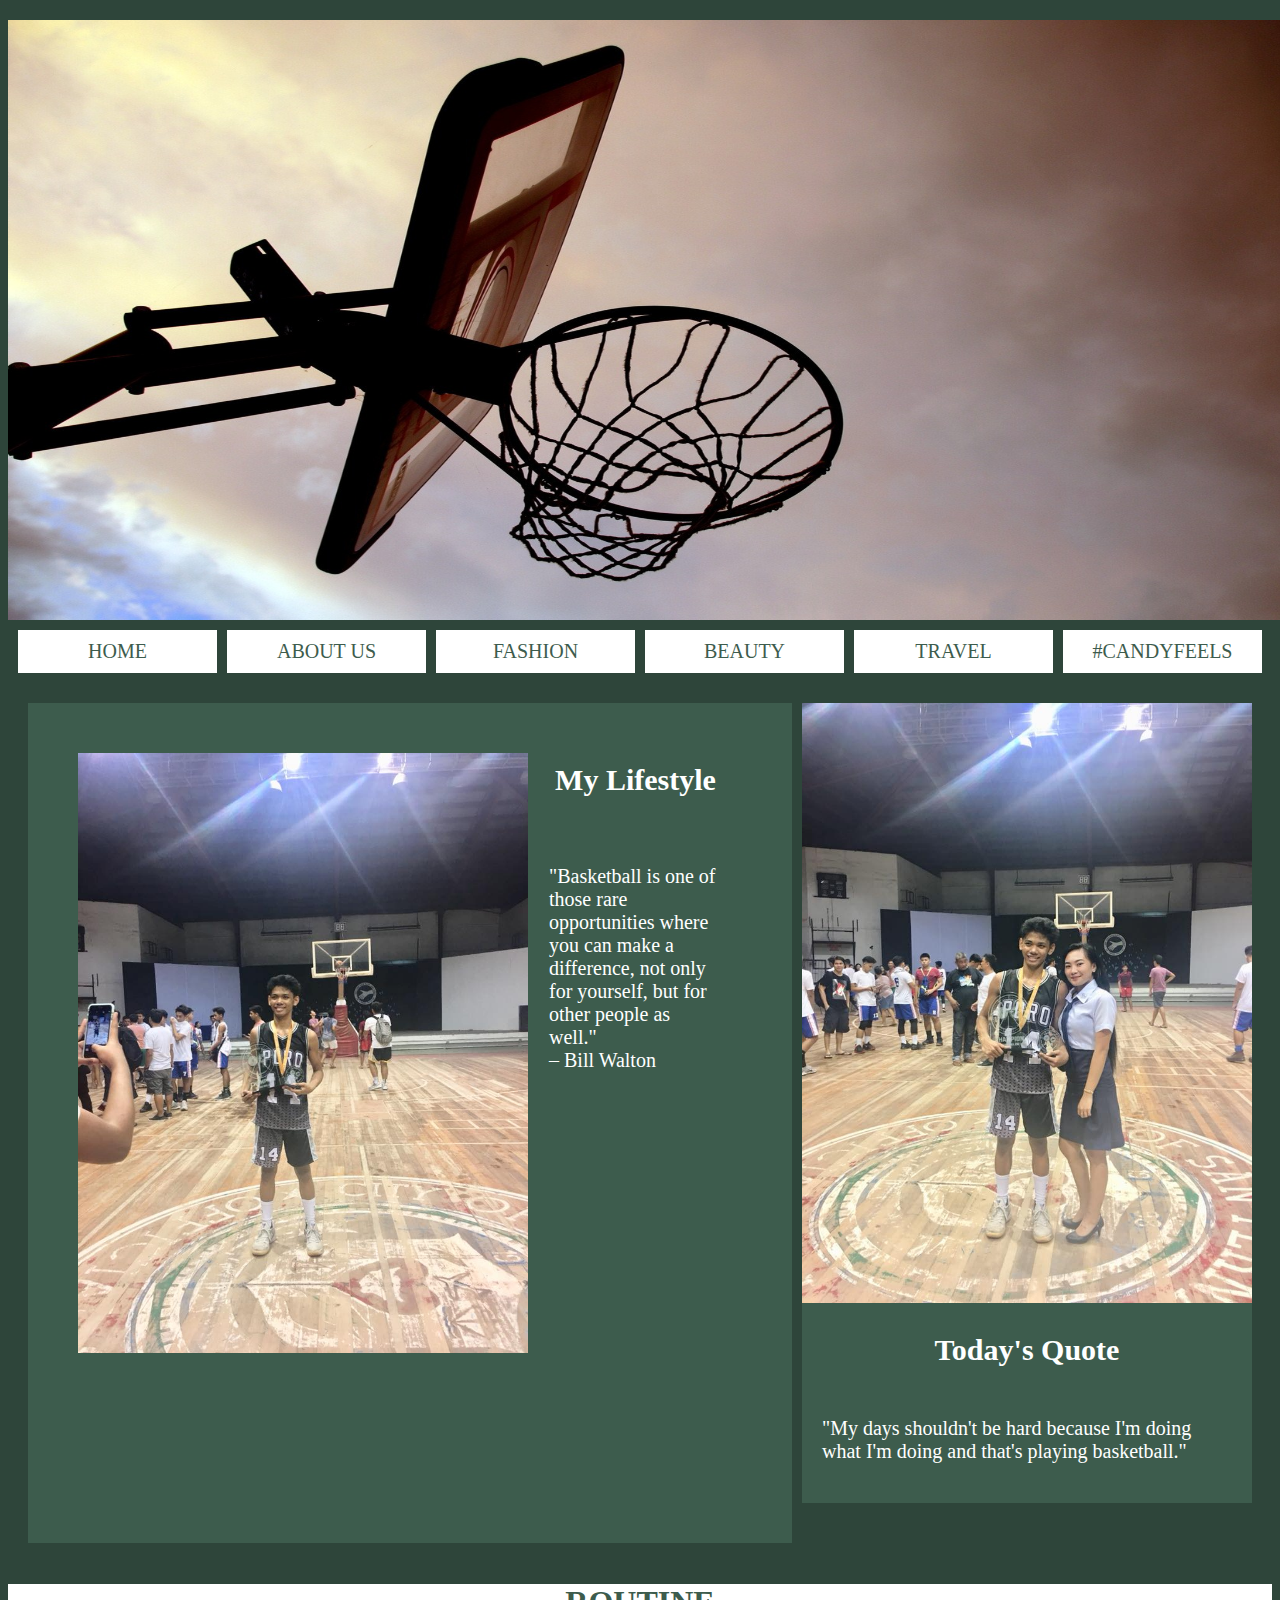
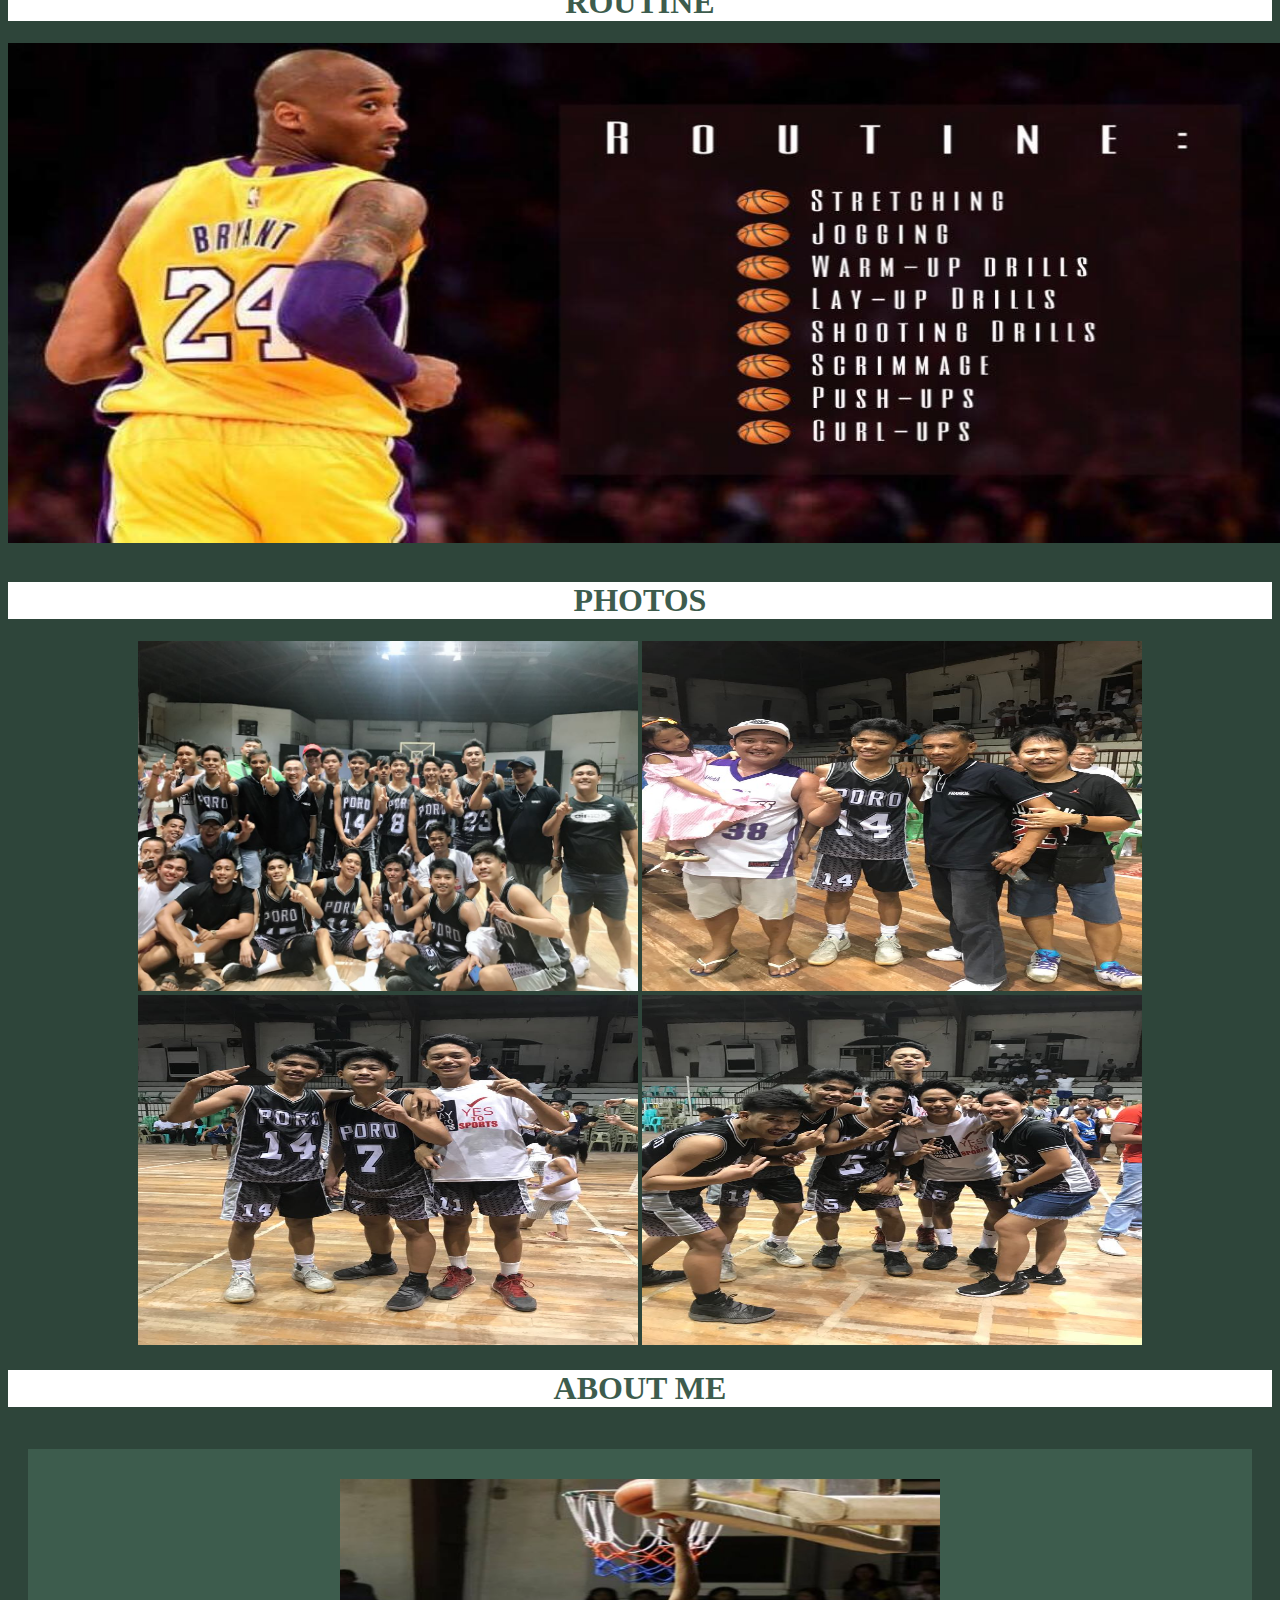
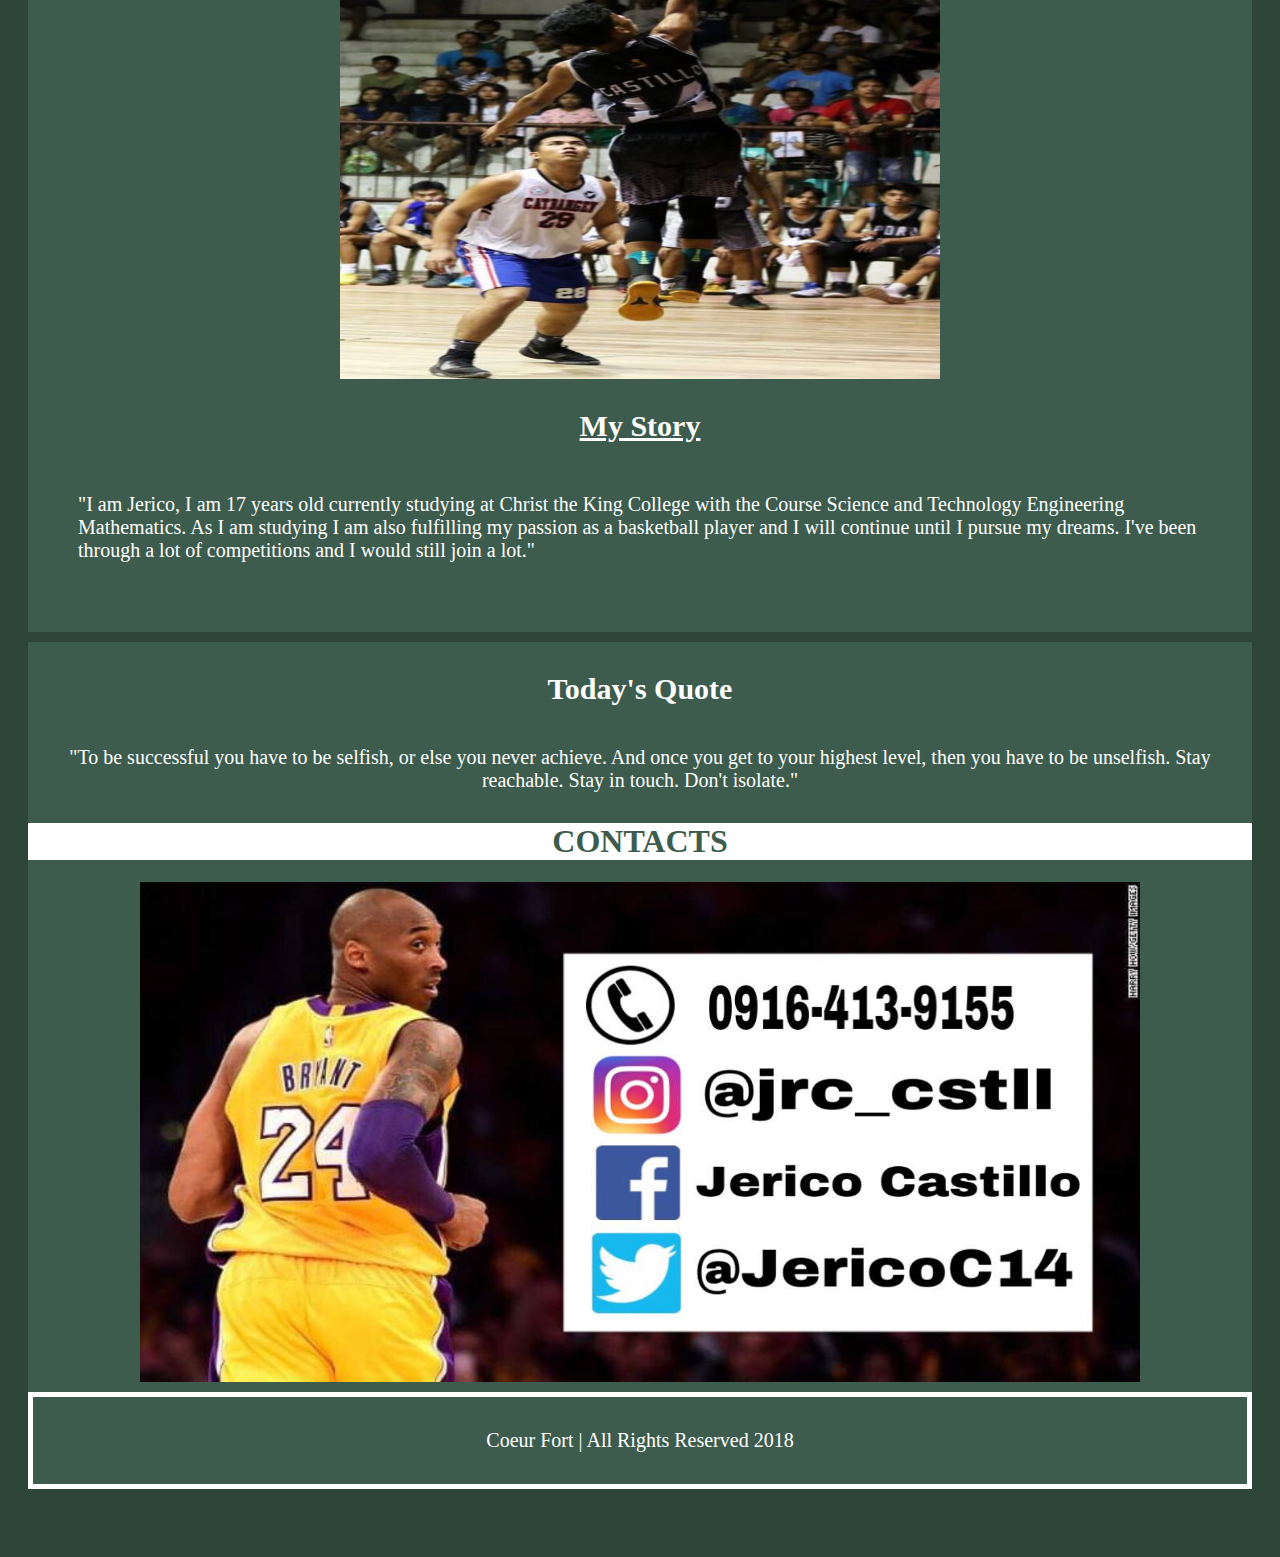
<file: lifestyle.html>
﻿<DOCTYPE html>
<html>
	<head>
		<title>Coeur Fort - Lifestyle</title>	
		<link rel="stylesheet" href="css/lifestyle.css">
		<link rel="icon" type="image/jpeg" href="images/logo.jpg">
	</head>
	<body>
	
	<img src="images/B3.jpg" width="1300" height="600">
	
		<!-- THIS IS THE NAVIGATION BAR -->
		<div class="nav-bar">  
					
			<ul id="main-menu">
					
				<a href="index.html"><li class="button"> HOME </li></a>
				<a href="about us.html"><li class="button"> ABOUT US </li></a>
				<a href="fashion.html"><li class="button"> FASHION </li></a>
				<a href="beauty.html"><li class="button"> BEAUTY </li></a>
				<a href="travel.html"><li class="button"> TRAVEL </li></a>
				<a href="candyfeels.html"><li class="button"> #CANDYFEELS </li></a>
				
			</ul>
					
		</div>
		
		
		<!-- THIS IS THE MAIN ARTICLE -->		
		<div class ="main-article">
			<div class ="main-article-left">
				<img src="images/H3.jpg" width="450" height="600">
				<div>
					<h3 id="h1">My Lifestyle</h3> 
					<br>
					<p id="p1">"Basketball is one of those rare opportunities where you can make a difference, 
					not only for yourself, but for other people as well." <br> – Bill Walton </p>
					</br>
				</div>
			</div>
			<div class= "main-article-right">
					<img src="images/H4.jpg" width="450" height="600">
					<h3 id="h2">Today's Quote </h3>
					<p id="p1"> "My days shouldn't be hard because I'm doing what I'm doing and that's playing basketball."</p>
					
				</div>
		</div>
		<!-- ROUTINE -->
		<h1> ROUTINE </h1>
		<img src="images/r1.jpg" width="1300" height="500"/> <br> <br>
		
		<!-- PHOTOS -->
		<h1> PHOTOS </h1>
		<img src="images/1.jpg" width="500" height="350"/>
		<img src="images/2.jpg" width="500" height="350"/>
		<img src="images/3.jpg" width="500" height="350"/>
		<img src="images/4.jpg" width="500" height="350"/>

		<!-- ABOUT ME -->	
		<h1> ABOUT ME </h1>
		
		<div class ="main-article2">
			<div class ="main-article-left2">
				<img src="images/j2.jpg" width="600" height="500"/>
				<div>
					<h3 id="h3"><u>My Story</h3></u> 
					<p id="p1">"I am Jerico, I am 17 years old currently studying at Christ the King College with the 
					Course Science and Technology Engineering Mathematics. As I am studying I am also fulfilling my passion 
					as a basketball player and I will continue until I pursue my dreams. I've been through a lot of competitions
					and I would still join a lot."</p>
				</div>
			</div>
			
			<div class= "main-article-right2">
				<div>
					<h3 id="h3">Today's Quote </h3>
					<p id="p2"> "To be successful you have to be selfish, or else you never achieve. 
					And once you get to your highest level, then you have to be unselfish. 
					Stay reachable. Stay in touch. Don't isolate."</p>
				<div>	
			</div>
		</div>	
		
		<!-- CONTACTS -->
		<h1> CONTACTS </h1>
		<div>
		<img src="images/c1.jpg" width="1000" height="500"/>
		</div>

		<!-- THIS IS THE FOOTER -->
		<div class="footer">
			<p> Coeur Fort | All Rights Reserved 2018</p>
		</div>

		
	</body>
	
	

</html>
</file>
<file: css/style.css>
.logo {
	padding: 10px;
	font-family: Tahoma;
	text-align: center;
	background: pink;
	list-style: none;
	color: white;
	top-margin: 20px;
	margin-bottom: 10px;
}
.title1 {
	margin-top: 2px;
	margin-bottom: 2px;
	font-size: 50px;
	font-family: Harrington;
	text-align: center;
	grid-column: 1/2;
}
.title2 {
	margin-top: 2px;
	margin-bottom: 2px;
	font-size: 50px;
	font-family: Harrington;
	text-align: center;
	grid-column: 3/4;
}
a {
	text-decoration: none;
	font-family: Gulim;
	text-align: left;
	border: 5px pink solid;
}
.button {
	background: pink;
	color: black;
	padding: 2px 5px;
	text-align: center;
	border: 5px white solid;
}
.button:hover {
	background: #c3ddeb;
	color: #5e7496;
}
#main-menu {
	margin: 0px;
	padding: 0px;
	text-align: center;
	list-style: none;
	display: grid;
	grid-gap: 10px;
	grid-template-columns: repeat(6,1fr);
	margin-bottom: 20px;
}
.logoimg {
	height: 100px;
	width: 100px;
	border-radius: 100%;
}
.container {
	display: grid;
	text-align: center;
	grid-template-columns: 1fr 1fr 1fr 1fr;
	grid-template-rows: 1fr 1fr 1fr;
	grid-gap: 10px;
}
.one {
	grid-column: 1/2;
	grid-row: 1/3;
	padding: 200px;
	background-image: url("../images/travel.jpg");
	background-repeat: no-repeat;
	background-size: cover;
}
.two {
	grid-column: 2/4;
	grid-row: 1/2;
	padding: 70px;
	background-image: url("../images/beautyhome.jpg");
	background-repeat: no-repeat;
	background-size: cover;
}
.three {
	grid-column: 4/5;
	grid-row: 1/2;
	background-image: url("../images/candy.jpg");
	padding: 40px;
	color: black;
	background-repeat: no-repeat;
	background-size: cover;
}
.four {
	grid-column: 2/3;
	grid-row: 2/4;
	background-image: url("../images/fashion.jpg");
	padding: 90px;
	color: black;
	background-repeat: no-repeat;
	background-size: cover;
}

.five {
	grid-column: 3/5;
	grid-row: 2/3;
	padding: 50px;
	background-image: url("../images/ball2.jpg");
	color: white;
	background-repeat: no-repeat;
	background-size: cover;
}
.six {
	padding: 30px;
	background: gainsboro;
	grid-column: 1/2;
	grid-row: 3/4;
	color: white;
	background-repeat: no-repeat;
	background-size: cover;
}
.seven {
	padding: 40px;
	background-image: url("../images/cake.jpg"); 
	grid-column: 3/4;
	grid-row: 3/4;
	color: white;
	background-repeat: no-repeat;
	background-size: cover;
}
.eight {
	padding: 40px;
	background: gainsboro;
	grid-column: 4/5;
	grid-row: 3/4;
	color: white;
	background-repeat: no-repeat;
	background-size: cover;
}

.one:hover {
	grid-column: 1/2;
	grid-row: 1/3;
	padding: 200px;
	background-image: url("../images/travelh.jpg");
	background-repeat: no-repeat;
	background-size: cover;
	
}

.two:hover {
	grid-column: 2/4;
	grid-row: 1/2;
	padding: 70px;
	background-image: url("../images/beautyh.jpg");
	background-repeat: no-repeat;
	background-size: cover;
}
.three:hover {
	grid-column: 4/5;
	grid-row: 1/2;
	background-image: url("../images/candyh.jpg");
	padding: 40px;
	color: black;
	background-repeat: no-repeat;
	background-size: cover;
}
.four:hover	{
	grid-column: 2/3;
	grid-row: 2/4;
	background-image: url("../images/fashionh.jpg");
	padding: 90px;
	color: black;
	background-repeat: no-repeat;
	background-size: cover;
}
.five:hover {
	grid-column: 3/5;
	grid-row: 2/3;
	padding: 50px;
	background-image: url("../images/ball2h.jpg");
	color: white;
	background-repeat: no-repeat;
	background-size: cover;
}

.seven:Hover {
	padding: 40px;
	background-image: url("../images/cakeH.jpg");
	grid-column: 3/4;
	grid-row: 3/4;
	color: white;
	background-repeat: no-repeat;
	background-size: cover;
}
</file>
<file: css/beauty.css>
body {
	background: white;
}
.socmed {
	text-align: right;
	padding: 5px;
	background: white;
	overflow: auto;
}
.socmed li {
	display: inline-block;
	width: 10%;
	text-align: center;
	padding: 0;
	font-size: 23px;
}
ul { 
	list-style-type: none;
	margin: 0;
	padding: 0;
}
li:hover {
	opacity: 0.5;
}

a:link {
	text-decoration: none;
}
.button:hover {
	background: black;
	color: white;
}
#menu {
	margin: 0;
	padding: 0;
	text-align: center;
	list-style: none;
	display: grid;
	grid-gap: 15px;
	grid-template-columns: repeat (5,1fr);
}
.navbar {
	display: inline-block;
}
.header {
	padding: 50px;
	background: #d3efde;
}
.logo {
	text-align: center;
}
.logoimg {
	height: 145px;
	width: 145px;
	border-radius: 100%;
}
.header h1 {
	text-align: center;
}
.header p {
	text-align: center;
}
.container {
	display: grid;
	text-align: center;
	grid-gap: 8px;
	grid-template-columns: 1fr 1fr 1fr;
	grid-template-rows: 1fr;
}
.photo-container {
	margin-bottom: 30px;
	text-align: center;
	margin-top: 30px;
}
.article h2 {
	font-size: 18px;
	text-align: center;
	word-wrap: break-word;
	font-family: 'Poppins', sans-serif;
	line-height: 1.7em;
	color: #101010;
	font-weight: bold;
}
p {
    font-size: 14px;
	margin-bottom: 20px;
	color: #666666;
	letter-spacing: 0.9px;
	font-family: "Roboto", serif;
	word-wrap: break-word;
}
.box1 {
	margin-left: 20px;
	text-align: center;
	border: 1px solid #eaeaea;
	grid-column: 1/2;
}
.box2 {
	text-align: center;
	border: 1px solid #eaeaea;
	grid-column: 2/3;
}
.box3 {
	margin-left: 20px;
	text-align: center;
	border: 1px solid #eaeaea;
	grid-column: 1/3;
	grid-row: 2/3;
}
.box4 {
	text-align: center;
	border: 1px solid #eaeaea;
	grid-column: 1/2;
	grid-row: 3/4;
	margin-left: 20px;
}
.box5 {
	text-align: center;
	border: 1px solid #eaeaea;
	grid-column: 2/3;
}
#sidebar {
	grid-column: 3/4;
	grid-row: 1/2;
	text-align: center;
	margin-right: 15px;
	border: 1px solid #eaeaea;
}
#sidebar .widget {
	padding: 30px;
	display: block;
}
.widget .widget-heading h4 {
    font-family: 'Poppins',arial;
	font-size: 18px;
	letter-spacing: 2px;
	display: block;
	margin-bottom: 20px;
	padding: 10px 0px;
	text-transform: uppercase;
	text-align: center;
	position: relative;
	color: #101010;
	word-wrap: break-word;
	font-weight: bold;
}
.widget.about .photo-profile {
	display: block;
	width: 200px;
	height: 200px;
	overflow: hidden;
	margin: 20px auto;
	border-radius: 100px;
	text-align: center;
}
.widget-about .bio-profile {
	display: block;
}
.widget.about .bio-profile .profile-name {
    display: block;
    margin-bottom: 5px;
    font-family: 'Poppins',serif;
    font-size: 18px;
    font-style: normal;
    font-weight: bold;
    letter-spacing: 1px;
    color: #010101;
    text-align: center;
    text-transform: capitalize;
}
.widget.about .bio-profile .profile-job {
    display: block;
    margin-bottom: 20px;
    text-align: center;
    font-family: 'Poppins',arial;
    font-size: 13px;
    color: #939393;
    letter-spacing: 1px;
    font-style: normal;
}
.widget.about .bio-profile p{
	font-size: 13px;
	text-align: center;
}
h1 {
	text-align: center;
}
p {
	margin-bottom; 20px;
	color: #666666;
	letter-spacing: 0.9px;
	font-family: "Roboto", serif;
	word-wrap: break-word;
	text-align: center;
}
h5 {
	font-weight: bold;
	font-size: 15px;
	text-align: center;
}
.footer {
	margin-top: 10px;
	padding: 30px;
	background: #d3efde;
	grid-column: 1/4;
}
ul {
    display: block;
    margin-block-start: 1em;
    margin-block-end: 1em;
    margin-inline-start: 0px;
    margin-inline-end: 0px;
    padding-inline-start: 40px;
}
.navigation ul li {
    margin: 5px 0;
    padding: 0;
    display: block;
    list-style: none;
}
.navigation .widget-heading h3 {
    font-family: 'Poppins',arial;
    font-size: 18px;
    letter-spacing: 2px;
    display: block;
    margin-bottom: 20px;
    padding: 10px 0px;
    text-transform: uppercase;
    text-align: center;
}
.navigation {
	grid-column: 3/4;
	grid-row: 2/3;
	padding: 30px;
	margin-right: 15px;
}
.navigation ul li a {
    font-size: 12px;
    text-transform: uppercase;
    padding-bottom: 10px;
    padding-top: 5px;
    border-bottom: 1px solid #eaeaea;
    letter-spacing: 2px;
    font-style: normal;
    text-decoration: none;
    color: #101010;
    font-family: 'Poppins';
    display: block;
	text-align: center;
}
.navigation li:hover {
	opacity: 0.5;
	color: #d3efde;
}
</file>
<file: css/candyfeels.css>
body {
	background: gainsboro;
}
.blog {		
	display: grid;
	grid-gap: 25px;
	grid-template-columns: 1fr 1fr 1fr 1fr;
	font-family: Tahoma;
	margin: 8%;
}
.socmed {
	margin: 0;
	position: absolute;
	transform: translate(-50%, -50%);
	top: 400px;
	left: 45px;
}
.socmedimg {
	height: 70px;
	width: 70px;
	border-radius: 100%;
	padding: 5px;
}
.socmedimg:hover {
	height: 80px;
	width: 80px;
	cursor: pointer;
	opacity: 0.7;
}
.logo {
	padding: 5px;
	grid-column: 1/2;
	grid-row: 1/3;
}
.title {
	margin-top: 0px;
	margin-bottom: 0px;
	font-size: 25px;
	font-family: Harrington;
}
.sub-title {
	font-size: 20px;
	padding: 10px;
	margin: 5px;
	color: violet;
}
a {
	text-decoration: none;
	font-family: Gulim;
	text-align: left;

	
}
li {	
	padding: 5px 0 0 5px;
}
.button {
	background: pink;
	color: black;
	padding: 2px 5px;

}
.button:hover {
	background: #c3ddeb;
	color: #5e7496;
}
#main-menu {
	margin: 0;
	padding: 0;
	text-align: center;
	list-style: none;
}
.logoimg {
	height: 120px;
	width: 120px;
	border-radius: 100%;
}
.box1, .box3, .box4, .box6, .box7, .box8, .box10, .box12, .box13, .box14, .box15, .box17, .box18, .box19, .box21 {
	padding: 10px;
	text-align: justify;
	background: white;
}
.boximg {
	width: 100%;
	height: relative;
}
.box1 {
	grid-column: 2/3;
	grid-row: 1/2;
}
.box2 {
	grid-column: 3/4;
	grid-row: 1/2;
}
.box3 {
	grid-column: 4/5;
	grid-row: 1/3;
}
.box4 {
	grid-column: 1/2;
	grid-row: 2/4;
}
.box5 {
	grid-column: 2/3;
	grid-row: 2/3;
}
.box6 {
	grid-column: 3/4;
	grid-row: 2/4;
}
.box7 {
	grid-column: 4/5;
	grid-row: 2/3;
}
.box8 {
	grid-column: 2/3;
	grid-row: 3/4;
}
.box9 {
	grid-column: 4/5;
	grid-row: 3/4;
}
.box10 {
	grid-column: 1/2;
	grid-row: 4/5;
}
.box11 {
	grid-column: 2/3;
	grid-row: 4/6;
}
.box12 {
	grid-column: 3/4;
	grid-row: 4/5;
}
.box13 {
	grid-column: 4/5;
	grid-row: 4/5;
}
.box14 {
	grid-column: 1/2;
	grid-row: 5/6;
}
.box15 {
	grid-column: 3/4;
	grid-row: 5/6;
}
.box16 {
	grid-column: 4/5;
	grid-row: 5/7;
}
.box17 {
	grid-column: 1/2;
	grid-row: 6/7;
}
.box18 {
	grid-column: 2/3; 
	grid-row: 6/7;
}
.box19 {
	grid-column: 3/4;
	grid-row: 6/8;
}
.box20 {
	grid-column: 1/2;
	grid-row: 7/8;
}
.box21 {
	grid-column: 2/3;
	grid-row: 7/8;
}
.box22 {
	grid-column: 4/5;
	grid-row: 7/8;
}
.z {
	position: relative;
}
.z:hover {
	display: block;
}
.footer {
	text-align: center;
	padding: 10px;
	background: #fff;
}
</file>
<file: css/fashion.css>
body {
	text-align: center;
	font-family: Century Gothic;
	font-size: 20px;
	background:white: grey;
}

.Title {
	padding: 10px;
	background: pink;
}

h3, h4, h5 {
	font-size: 20px;

}

.logo {
	padding: 10px;
	font-family: Tahoma;
	text-align: center;
	background: pink;
	list-style: none;
	color: white;
	top-margin: 20px;
	border: 2px white solid;
	margin-bottom: 10px;
}
.title1 {
	margin-top: 2px;
	margin-bottom: 2px;
	font-size: 50px;
	font-family: Harrington;
	text-align: center;
	grid-column: 1/2;
}
.title2 {
	margin-top: 2px;
	margin-bottom: 2px;
	font-size: 50px;
	font-family: Harrington;
	text-align: center;
	grid-column: 3/4;
}
.logoimg {
	height: 100px;
	width: 100px;
	border-radius: 100%;
}

.main-header{
	padding: 30px;
	text-align: center;
	margin-bottom: 10px;
	color: white;
}

a{
	font-family: Magneto;
	text-decoration: none;
}

.button{
	background-color: #F08080;
	color: white;
	padding: 10px 25px;
	box-shadow: 0 0 5px black;
}

.button:hover{
	background: #FFEBCD;
	color: black;
}

#main-menu{
	margin-bottom: 10px;
	padding: 0;
	margin: 0;
	text-align: center;
	list-style: none;
	display: grid;
	grid-gap: 5px;
	grid-template-columns: repeat(6, 1fr);
}

.circle{
	text-align: center;
	border-radius: 50%;
	-moz-border-radius: 50%;
	-webkit-border-radius: 50%;
	-o-border-radius: 50;
}

.footer{
	background: #B22222;
	padding: 10px;
	text-align: center;
	color: white;
}

a {
	text-decoration: none;
	font-family: lucida calligraphy;
}

.main-article{
	font-family: goud stout;
	margin-bottom: 20px;
	display: grid;
	grid-gap: 1px;
	grid-template-columns: 1fr;
}

.main-article-left p{
	margin: 20px 0px 20px 0;
}

.main-article-left {
	font-family: goud stout;
	color: white;
	margin-bottom: 10px;
	background: #FF6347;
	padding: 20px;
	text-align: center;
	display: grid;
	grid-gap: 10px;
	grid-template-columns: 1fr;
	display: inline;
}

.main-article-left h3 {
	margin-bottom: 10px;
	margin-top: 10px;
}

.main-article-right p{
	margin: 20px 0px 20px 0;
}

.main-article-right {
	font-family: goud stout;
	color: white;
	margin-bottom: 10px;
	background: #A9A9A9;
	padding: 20px;
	display: grid;
	grid-gap: 30px;
	grid-template-columns: 1fr;
	display: inline;
}

.clothes p{
	margin: 20px 0px 20px 0;
}

.clothes {
	font-family: goud stout;
	color: white;
	margin-bottom: 10px;
	background: #6495ED;
	padding: 20px;
	display: grid;
	grid-gap: 30px;
	grid-template-columns: 1fr;
	display: inline;
}

.lazy p{
	margin: 20px 0px 20px 0;
}

.lazy {
	font-family: goud stout;
	color: white;
	margin-bottom: 10px;
	background: #DC143C;
	padding: 20px;
	display: grid;
	grid-gap: 30px;
	grid-template-columns: 1fr;
	display: inline;
}

.stunner p{
	margin: 20px 0px 20px 0;
}

.stunner {	
	font-family: goud stout;
	color: white;
	margin-bottom: 10px;
	background: #708090;
	padding: 50px;
	display: grid;
	grid-gap: 30px;
	grid-template-columns: 1fr;
	display: inline;
}
</file>
<file: css/lifestyle.css>
body{
	background-color: #2E453A;
	text-align: center;
	font-family: Rockwell;
	margin-top: 20px;
}

a {
	text-decoration: none;
}

.container {
	margin-bottom: 30px
}
.button {
	background: white;
	color: #3D5C4D;
	padding: 10px 25px;
	font-size: 20px;
}
.button:hover {
	background:  #537D68;
	color: white;
}
#main-menu {
	list-style: none;
	padding: 0;
	margin: 10px;
	text-align: center;
	display: grid;
	grid-gap: 10px;
	grid-template-columns: repeat(6,1fr);
}
/* MAIN ARTICLE SECTION */
.main-article { 
	background: 47E9BF;
	padding: 20px;
	text-align: center;
	color: white;
	margin-bottom: 10px;
	display: grid;
	grid-gap: 10px;
	grid-template-columns: 2fr 1fr;
}
/* MAIN ARTICLE LEFT */
.main-article-left p {
	margin: 20px 0 20px 0;
}
.main-article-left h3 {
	margin-bottom: 10px;
	margin-top: 10px;
}
.main-article-left {
	background: #3D5C4D;
	padding: 50px;
	display: grid;
	grid-gap: 1px;
	grid-template-columns: 5fr 4fr;
}
/* MAIN ARTICLE RIGHT */
.main-article-right p {
	padding: 10px;
	display: grid;
	grid-gap: 1px;
	background-color: #3D5C4D;
	font-size: 20px;
}
.main-article-right {
	margin-bottom: 40px;
	background-color: #3D5C4D
}

.second-article-left p {
	margin: 20px 0 20px 0;
	background-color: #3D5C4D;
}
.second-article-left h3 {
	margin-bottom: 10px;
	margin-top: 10px;
	background-color: #3D5C4D;
}

h1 {
	color: white;
	font-family: Verdana;
}
/* MAIN ARTICLE SECTION */
.main-article2 { 
	background: 47E9BF;
	padding: 20px;
	text-align: center;
	color: white;
	display: grid;
	grid-gap: 10px;
	grid-template-columns: 1fr;
}
/* MAIN ARTICLE LEFT 2 */
.main-article-left2 {
	background: #3D5C4D;
	padding: 30px;
}
/* MAIN ARTICLE RIGHT 2 */
.main-article-right2 p {
	padding: 10px;
	background-color: #3D5C4D;
	font-size: 20px;
}
.main-article-right2 {
	margin-bottom: 40px;
	background-color: #3D5C4D;
}

h1 {
	color: #3D5C4D;
	font-family: Verdana;
	background-color: white;
	
}
h3 {
	font-size: 30px;
}

/* FOOTER SECTION */
.footer {
	text-align: center;
	padding: 2px;
	color: white;
	font-size: 20px;
	border: 5px white solid;
	margin-top: 10px;
}
#p1 {
	font-size: 20px;
	text-align: left;
	padding: 20px;
}
#h1 {
	font-size: 30px;
	font-family: Clarendon BT;
	text-align: center;
}
#h2 {
	font-size: 30px;
	font-family: Clarendon BT;
}
</file>
